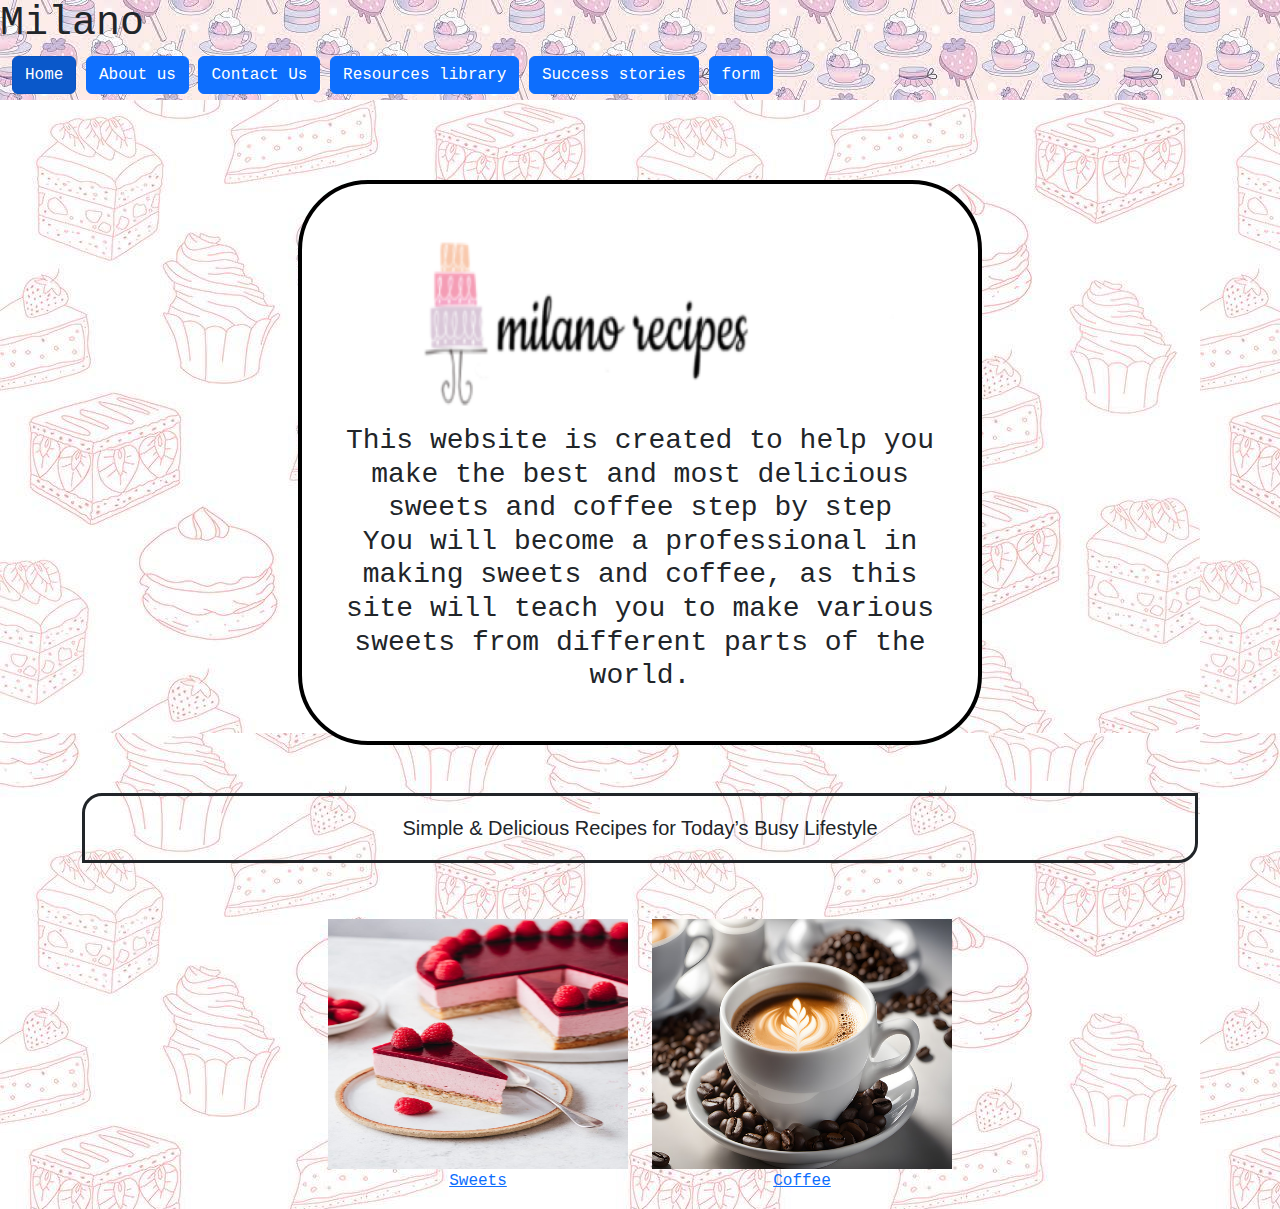
<file: index.html>
<!DOCTYPE html>
<html lang="en">
<head>
    <link href="https://cdn.jsdelivr.net/npm/bootstrap@5.3.3/dist/css/bootstrap.min.css" rel="stylesheet" integrity="sha384-QWTKZyjpPEjISv5WaRU9OFeRpok6YctnYmDr5pNlyT2bRjXh0JMhjY6hW+ALEwIH" crossorigin="anonymous">

    <link rel="stylesheet" href="pr.css">
 <style>
body{

    background-image: url(pictures/background.jfif); 


}

h2{
    font-family: 'Gill Sans', 'Gill Sans MT', Calibri, 'Trebuchet MS', sans-serif;
    border: solid;
    border-radius: 20px;
   border-top-right-radius: 0px;
   border-bottom-left-radius: 0px;
   text-align: center;
   font-size: 20px;
   padding: 20px 20px;
}
.startpic{
    text-align: center;
margin-top: 180px;
    border:4px black solid ;
    padding:40px 20px;
    width: 60% ;
    
    background-color: rgb(255, 255, 255);
    border-radius: 70px;
}

    </style>
 <title> Milano </title>
</head>
<link rel="icon" href="pictures/mk.png" type="image/png">

<body>
<script src="https://cdn.jsdelivr.net/npm/bootstrap@5.3.3/dist/js/bootstrap.bundle.min.js" integrity="sha384-YvpcrYf0tY3lHB60NNkmXc5s9fDVZLESaAA55NDzOxhy9GkcIdslK1eN7N6jIeHz" crossorigin="anonymous"></script>
<div class="bgImg" style=" position: fixed;">
<h1>Milano</h1>

<div class="btn-group container-lg">
    <div class="row">
        <div class="col-lg-18 col-md-16 col-sm-14">
    <a href="index.html" class="btn btn-primary active" aria-current="page"  >Home</a>
    <a href="aboutus.html" class="btn btn-primary">About us</a>
    <a href="Contractus.html" class="btn btn-primary"> Contact Us </a>
    <a href="Resourceslibrary.html" class="btn btn-primary">Resources library </a>
    <a href="Successstories.html" class="btn btn-primary">Success stories </a>
    <a href="FormValidation.html" class="btn btn-primary">form </a>


    </div>
    </div>

</div>
    </div>
  <div class="container-lg">
    <div class="row mb-5 justify-content-center align-items-center">
<div class="startpic">

<img src="pictures/mk.png" alt="logo" style="width:80%; height: 200px; ">
<h3 >This website is created to help you make the best and most delicious sweets and coffee step by step<br> You will become a professional in making sweets and coffee, as this site will teach you to make various sweets from different parts of the world. </h3>


</div>
    </div>
    
        <div class="row justify-content-center align-items-center">
<div>
    <h2 style="text-align: center;" >Simple & Delicious Recipes for Today’s Busy Lifestyle</h2>
    </div>
</div>
<div class="row mt-5 justify-content-center align-items-center">
    <div class="col-auto text-center">
        <a href="contentS.html">
            <img src="pictures/sweet.jfif" alt="sweet"  width="300" height="250">
            <p>Sweets</p>
        </a>
    </div>
    <div class="col-auto text-center">
        <a href="contentC.html">
            <img src="pictures/cofee.jpg!w10240" alt="coffee"  width="300" height="250">
            <p>Coffee</p>
        </a>
    </div>
</div></div>




</body>
</html>
</file>
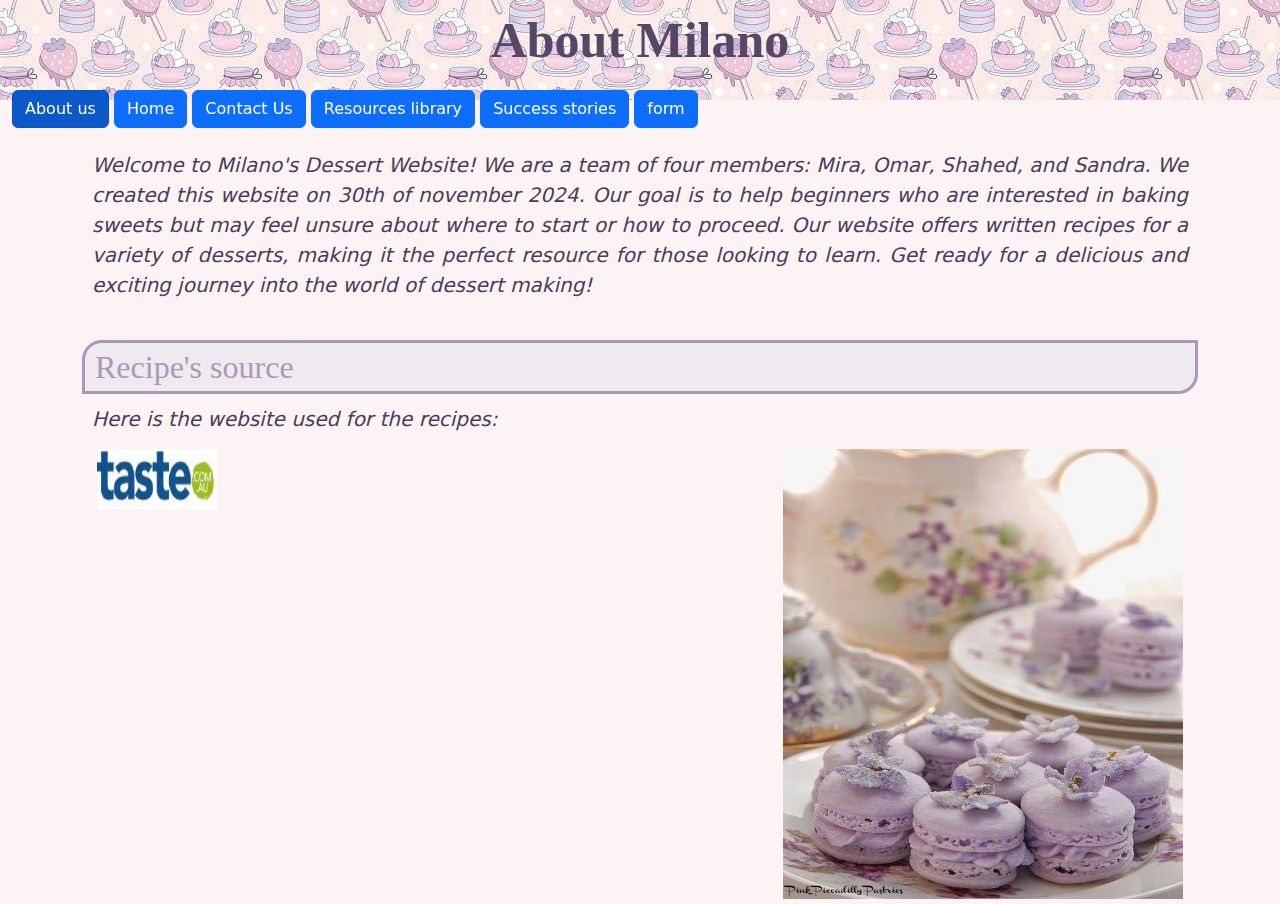
<file: aboutus.html>
<!DOCTYPE html>

<html>

<head>
<link rel="stylesheet" href="pr.css">
    <title> About Us </title>

    <link href="https://cdn.jsdelivr.net/npm/bootstrap@5.3.3/dist/css/bootstrap.min.css" rel="stylesheet" integrity="sha384-QWTKZyjpPEjISv5WaRU9OFeRpok6YctnYmDr5pNlyT2bRjXh0JMhjY6hW+ALEwIH" 
crossorigin="anonymous">


    <style>
        body{
        background-color: rgb(252, 243, 245);

        }
        h1
        {
            text-align: center;
            color: rgb(86, 71, 103);
            font-weight: bold;
            font-family:cursive ;
            font-size: 50px;

            margin-top: 10px;
            margin-bottom: 20px;

            padding: auto;
            
     
        }

        h2 
        {
            text-align: left;
            font-family: cursive;
            color: rgb(172, 152, 182) ;
            background-color: rgb(238, 234, 240);
            padding: 5px 10px;
            margin-top: 30px;
            margin-bottom: 10px;
            border: solid;
            border-radius: 20px;
            border-top-right-radius: 0px;
            border-bottom-left-radius: 0px;


        }


        p
        {
          text-align: justify;
          font-size: 20px;
          font-style: italic;
          color: rgb(76, 60, 88);
          margin: 10px 10px;
        }

        img
        {
            margin: 5px 15px;
        }
        

        a:hover
        {
            cursor: pointer;
        }


        


    </style>
<link rel="icon" href="pictures/mk.png" type="image/png">

</head>



<body style="background-color: rgb(252, 243, 245);">
<div class="bgImg" style=" position: fixed;">
    <h1 > About Milano </h1>

    <div class="btn-group container-lg">
        <div class="row">
            <div class="col-lg-18 col-md-16 col-sm-14">
        <a href="aboutus.html" class="btn btn-primary active" aria-current="page"  >About us</a>
        <a href="index.html" class="btn btn-primary">Home</a>
        <a href="Contractus.html" class="btn btn-primary"> Contact Us </a>
        <a href="Resourceslibrary.html" class="btn btn-primary">Resources library </a>
        <a href="Successstories.html" class="btn btn-primary">Success stories </a>
        <a href="FormValidation.html" class="btn btn-primary">form </a>



        </div>
        </div>

    </div>

    </div>

<div class="container-lg">
    <div class="row">
        <div class="col-lg-18 col-md-16 col-sm-14">
    <p style="margin-top: 150px;">  Welcome to Milano's Dessert Website!
         We are a team of four members: Mira, Omar, Shahed, and Sandra.
         We created this website on 30th of november 2024.
         Our goal is to help beginners who are interested in baking sweets
         but may feel unsure about where to start or how to proceed. 
         Our website offers written recipes for a variety of desserts,
         making it the perfect resource for those looking to learn. 
         Get ready for a delicious and exciting 
         journey into the world of dessert making!

    </p>

        </div>
    <div class="col-lg-18 col-md-16 col-sm-14">
    <h2> Recipe's source </h2>

    <p> Here is the website used for the recipes: </p>


     <a href=" https://www.taste.com.au" > <img src = "pictures/taste.jfif" style="text-align: left ; height:60px; width:120px; ">  </a> 
       
        <div style="float:inline-end ;"> 
        <img src="pictures/back.jfif" width= "400px" height="450px" />
    
        </div>
    </div>

    </div>

</div>
  

<script src="https://cdn.jsdelivr.net/npm/bootstrap@5.3.3/dist/js/bootstrap.bundle.min.js" integrity="sha384-YvpcrYf0tY3lHB60NNkmXc5s9fDVZLESaAA55NDzOxhy9GkcIdslK1eN7N6jIeHz" 
crossorigin="anonymous"></script>


</body>


</html>
</file>
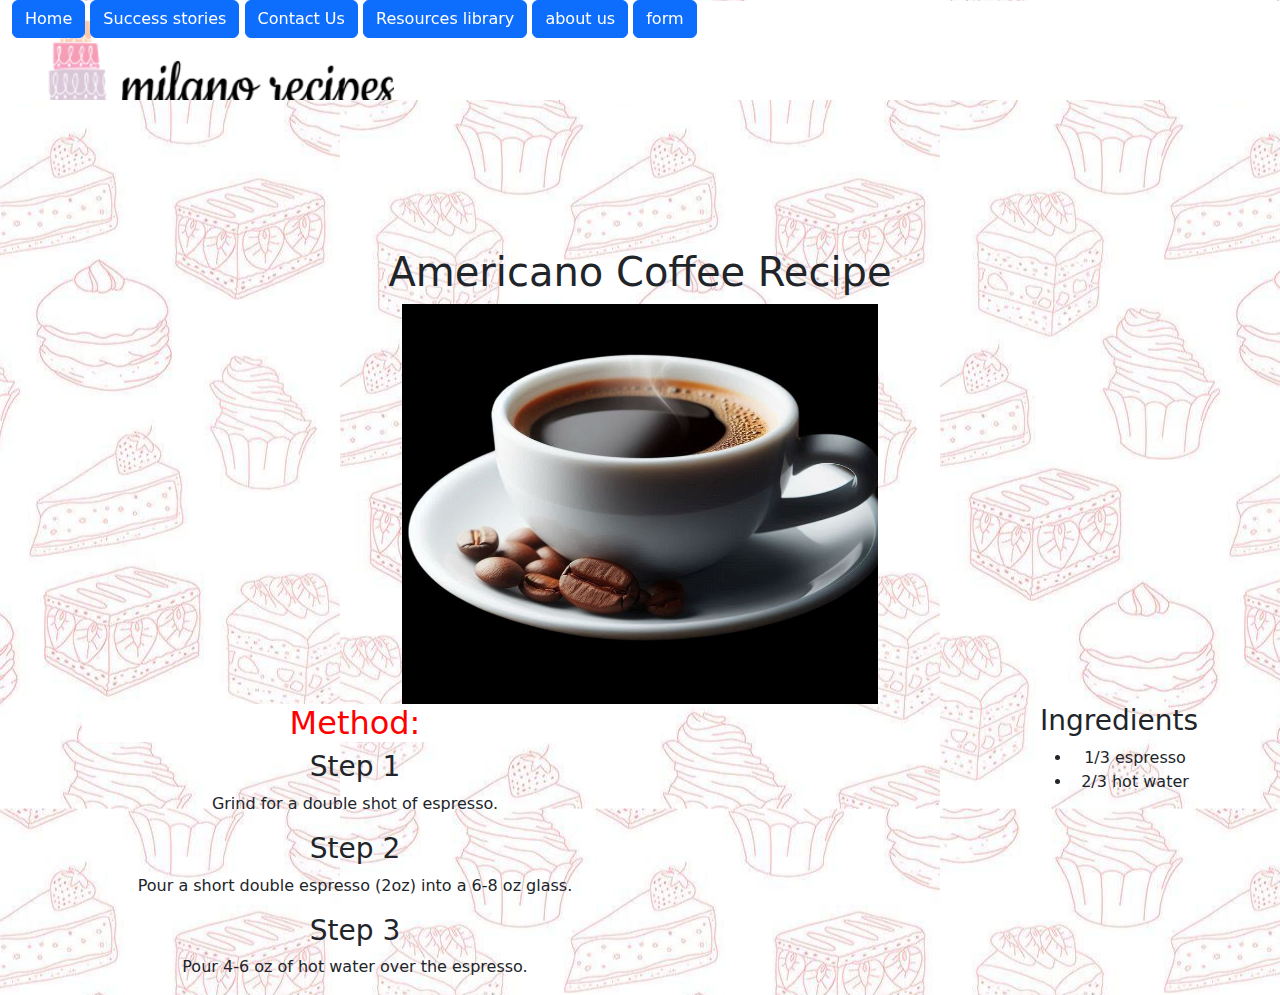
<file: americano.html>
<!DOCTYPE html>
<html lang="en">
<head>
    <link rel="stylesheet" href="pr.css">
    <link href="https://cdn.jsdelivr.net/npm/bootstrap@5.3.3/dist/css/bootstrap.min.css" rel="stylesheet" integrity="sha384-QWTKZyjpPEjISv5WaRU9OFeRpok6YctnYmDr5pNlyT2bRjXh0JMhjY6hW+ALEwIH" 
crossorigin="anonymous">
 <style>
body{

    background-image: url(pictures/background.jfif); 
    background-repeat:repeat ;
    
    background-position:center 2cm ;


}

    </style>
<link rel="icon" href="pictures/mk.png" type="image/png">
<title> Milano </title>
</head>
<body>
    
    <div class="img" >

        <div class="btn-group container-lg">
            <div class="row">
                <div class="col-lg-18 col-md-16 col-sm-14">
            <a href="index.html" class="btn btn-primary" >Home</a>
            <a href="Successstories.html" class="btn btn-primary">Success stories</a>
            <a href="Contractus.html" class="btn btn-primary"> Contact Us </a>
            <a href="Resourceslibrary.html" class="btn btn-primary">Resources library </a>
            <a href="aboutus.html" class="btn btn-primary">about us </a>
            <a href="FormValidation.html" class="btn btn-primary">form </a>

    
            </div>
            </div>
    
        </div>
</div>

    <div class="container-lg"> 
        <div class="row mt-5  justify-content-center align-items-center" > 
<div  style="text-align: center; margin-top: 200px;" >
<h1 >Americano Coffee Recipe</h1>

</div>
</div>
<div class="row justify-content-center align-items-center">
<img src="pictures/Americano.jpg" style="width:500px; height: 400px; ">
</div>


    <div class="row justify-content-between">  
    <div class="col-lg-6 col-sm-12 text-center">
        <h2 style="
        color: red; 
        background-color: white;
        border-style: hidden;
        text-align: center;
        width: 100%; ">Method:</h2>
    <h3 >Step 1</h3>
    <p>Grind for a double shot of espresso.
    </p>
        
    <h3 >Step 2</h3>
    <p>Pour a short double espresso (2oz) into a 6-8 oz glass.
    </p>        

<h3>Step 3</h3>
<p>Pour 4-6 oz of hot water over the espresso.
</p>


</div>
<div class="col-auto text-center">
    <h3 style="text-align: center;">Ingredients</h3>
    <ul>
    <li> 1/3 espresso
    </li>
     <li> 2/3 hot water
    </li>
      
    </ul>    
</div>
</div>
</div>


<script src="https://cdn.jsdelivr.net/npm/bootstrap@5.3.3/dist/js/bootstrap.bundle.min.js" integrity="sha384-YvpcrYf0tY3lHB60NNkmXc5s9fDVZLESaAA55NDzOxhy9GkcIdslK1eN7N6jIeHz" 
crossorigin="anonymous"></script>

</body>
</html>
</file>
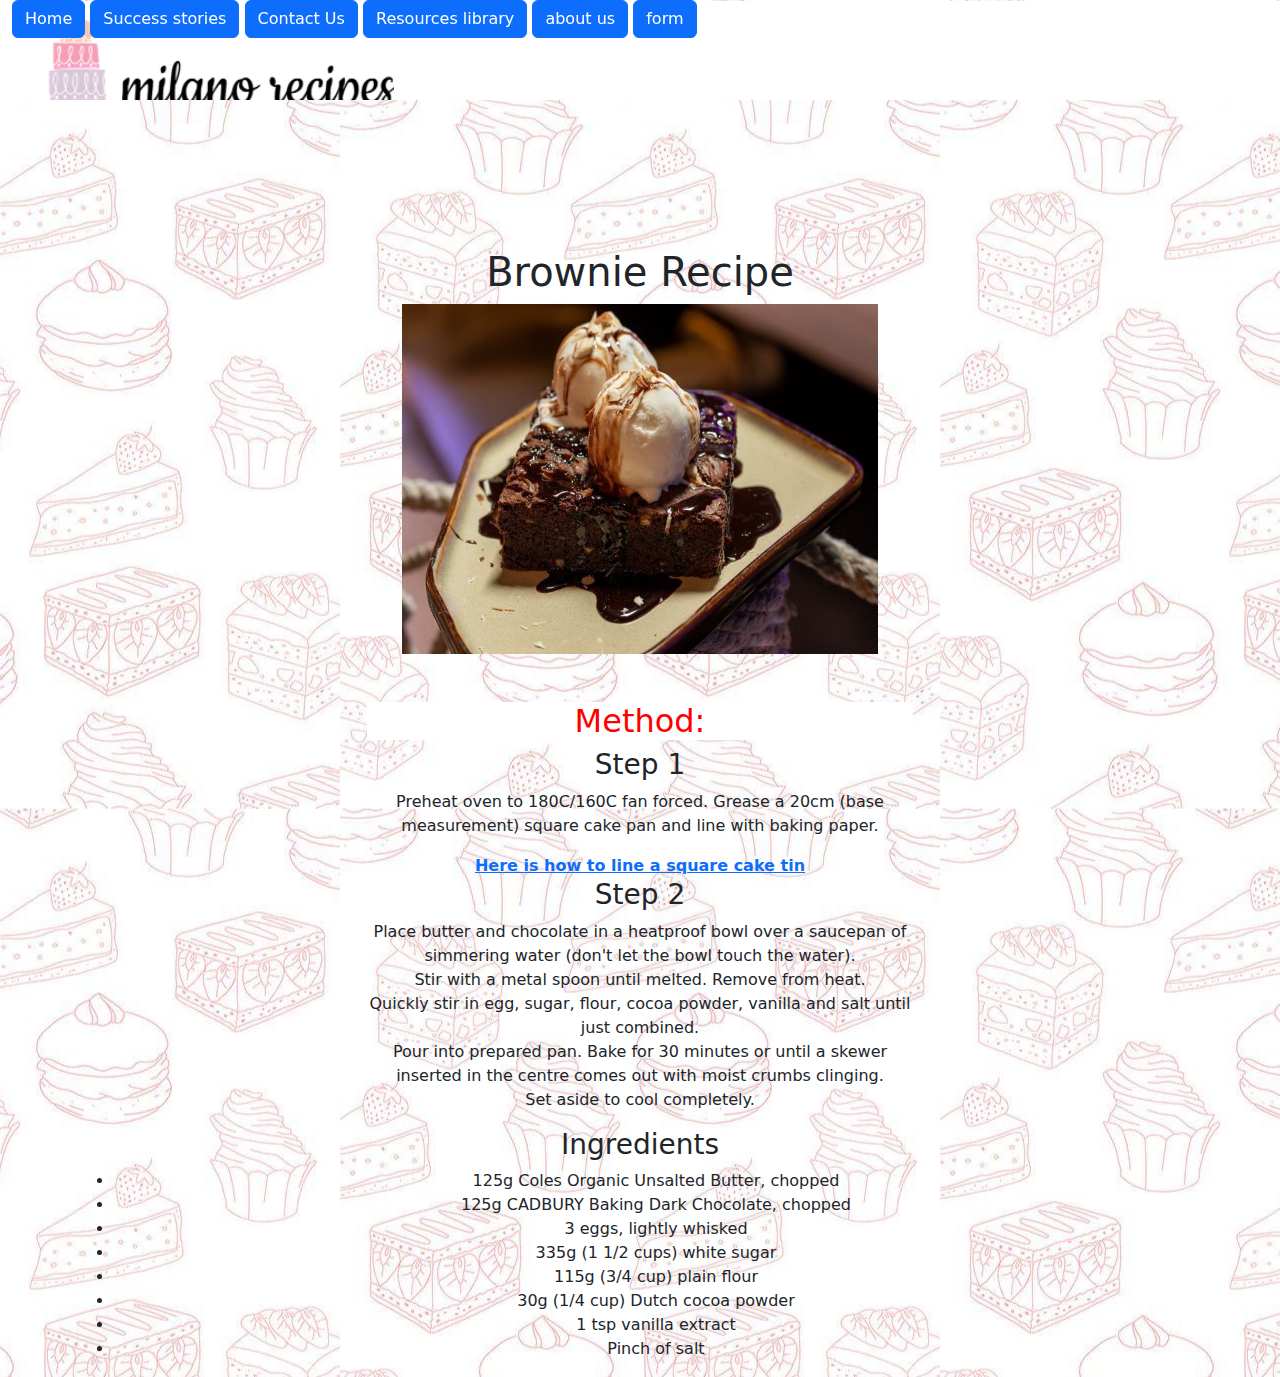
<file: brownies.html>
<!DOCTYPE html>
<html lang="en">
<head>
    <link rel="stylesheet" href="pr.css">

    <link href="https://cdn.jsdelivr.net/npm/bootstrap@5.3.3/dist/css/bootstrap.min.css" rel="stylesheet" integrity="sha384-QWTKZyjpPEjISv5WaRU9OFeRpok6YctnYmDr5pNlyT2bRjXh0JMhjY6hW+ALEwIH" 
crossorigin="anonymous">

 <style>
body{

    background-image: url(pictures/background.jfif); 
    background-repeat:repeat ;
    
    background-position:center 2cm ;


}

    </style>
<link rel="icon" href="pictures/mk.png" type="image/png">
<title> Milano </title>
</head>
<body>

    <div class="img" >
        <div class="btn-group container-lg">
            <div class="row">
                <div class="col-lg-18 col-md-16 col-sm-14">
            <a href="index.html" class="btn btn-primary" >Home</a>
            <a href="Successstories.html" class="btn btn-primary">Success stories</a>
            <a href="Contractus.html" class="btn btn-primary"> Contact Us </a>
            <a href="Resourceslibrary.html" class="btn btn-primary">Resources library </a>
            <a href="aboutus.html" class="btn btn-primary">about us </a>
            <a href="FormValidation.html" class="btn btn-primary">form </a>

    
            </div>
            </div>
    </div>
</div>

<div class="container-lg">

    <div class="row mt-5 justify-content-center align-items-center">
<div style=" text-align: center; margin-top:200px;">
<h1 >Brownie Recipe</h1>
</div>
</div>
<div class="row justify-content-center align-items-center">
<img src="pictures/brownies.jfif" alt="logo" style="width:500px; height: 350px; ">
</div>

    <div class="row mt-5 justify-content-center align-items-start">
    <div class="col-lg-6 col-sm-12 text-center">
        <h2 style=" 
        color: red; 
        background-color: white;
        border-style: hidden;
        text-align: center;
        width: 100%; ">Method:</h2>
        <h3 >Step 1</h3>
        <p> Preheat oven to 180C/160C fan forced. Grease a 20cm (base measurement) square cake pan and line with baking paper.</p>
        <a href="https://youtu.be/WwyCpv8Wh6E?si=C-Znd3NEopag7gC2" style="font-weight: bolder;">Here is how to line a square cake tin</a>
        <h3 >Step 2</h3>
        <p>
            Place butter and chocolate in a heatproof bowl over a saucepan of simmering water (don't let the bowl touch the water).<br>Stir with a metal spoon until melted. Remove from heat.<br> Quickly stir in egg, sugar, flour, cocoa powder, vanilla and salt until just combined.<br> Pour into prepared pan. Bake for 30 minutes or until a skewer inserted in the centre comes out with moist crumbs clinging.<br> Set aside to cool completely.</p>
        </div>
        
    <div class="icol-auto text-center">
    <h3 style="text-align: center;">Ingredients</h3>
    <ul>
    <li>125g Coles Organic Unsalted Butter, chopped </li>
     <li>  125g CADBURY Baking Dark Chocolate, chopped</li>
      <li> 3 eggs, lightly whisked</li> 
      <li> 335g (1 1/2 cups) white sugar</li> 
  <li> 115g (3/4 cup) plain flour</li> 
    <li>30g (1/4 cup) Dutch cocoa powder</li>
        <li>1 tsp vanilla extract</li>
        <li>Pinch of salt</li>
    </ul>
</div>

</div>
</div>


<script src="https://cdn.jsdelivr.net/npm/bootstrap@5.3.3/dist/js/bootstrap.bundle.min.js" integrity="sha384-YvpcrYf0tY3lHB60NNkmXc5s9fDVZLESaAA55NDzOxhy9GkcIdslK1eN7N6jIeHz" 
crossorigin="anonymous"></script>

</body>
</html>
</file>
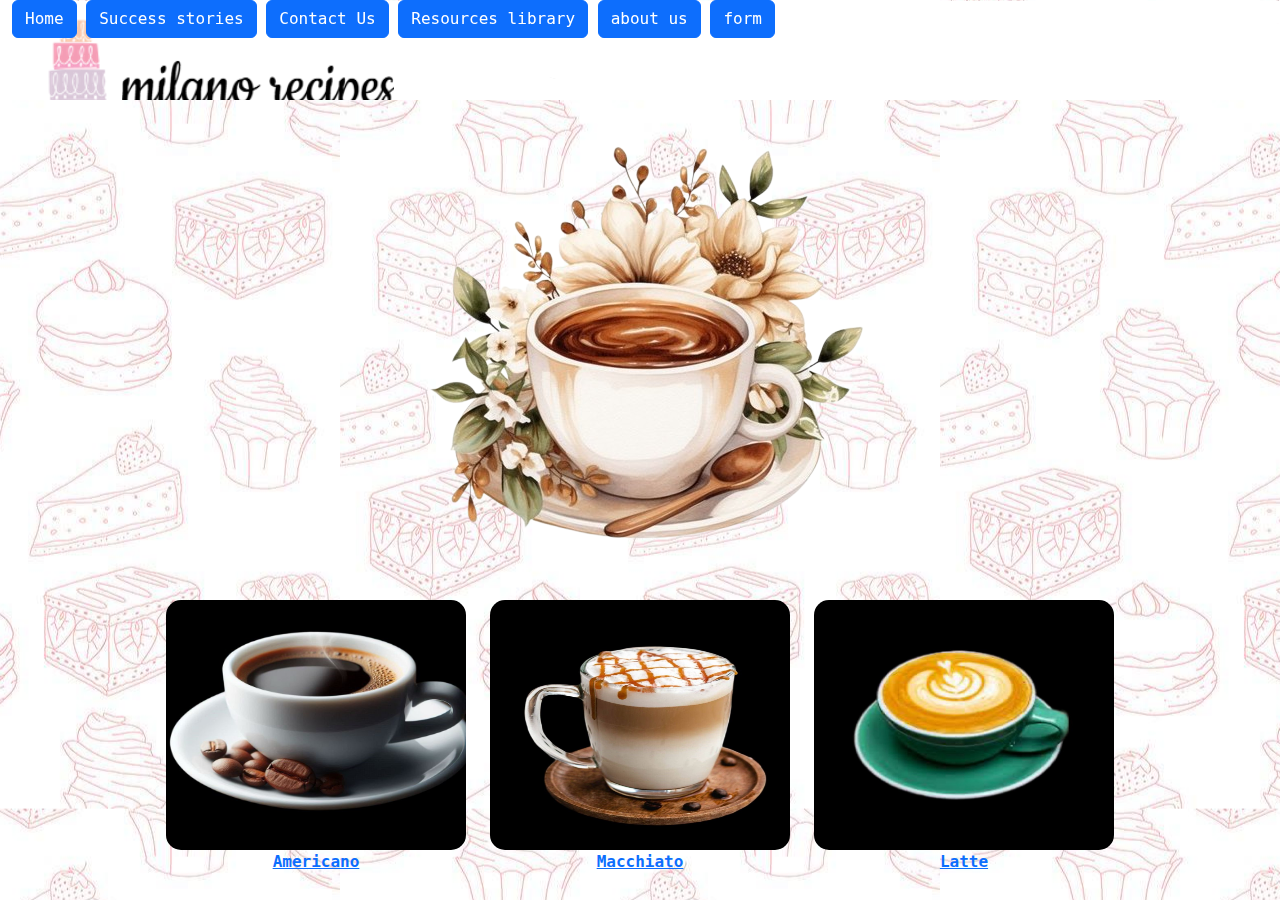
<file: contentC.html>
<!DOCTYPE html>
<html lang="en">
<head>
    <link href="https://cdn.jsdelivr.net/npm/bootstrap@5.3.3/dist/css/bootstrap.min.css" rel="stylesheet" integrity="sha384-QWTKZyjpPEjISv5WaRU9OFeRpok6YctnYmDr5pNlyT2bRjXh0JMhjY6hW+ALEwIH" crossorigin="anonymous">
    <link rel="stylesheet" href="pr.css">
 <style>
body{

    background-image: url(pictures/background.jfif); 
    background-repeat:repeat ;
    
    background-position:center 2cm ;


}

.row p {
            text-align: center;
            font-weight: bold;
        }
        .row img {
            border-radius: 15px;
        }

    </style>
<link rel="icon" href="pictures/mk.png" type="image/png">
<title> Milano </title>
</head>
<body>
<script src="https://cdn.jsdelivr.net/npm/bootstrap@5.3.3/dist/js/bootstrap.bundle.min.js" integrity="sha384-YvpcrYf0tY3lHB60NNkmXc5s9fDVZLESaAA55NDzOxhy9GkcIdslK1eN7N6jIeHz" crossorigin="anonymous"></script>
    <div class="img" >
        <div class="btn-group container-lg">
            <div class="row">
                <div class="col-lg-18 col-md-16 col-sm-14">
            <a href="index.html" class="btn btn-primary" >Home</a>
            <a href="Successstories.html" class="btn btn-primary">Success stories</a>
            <a href="Contractus.html" class="btn btn-primary"> Contact Us </a>
            <a href="Resourceslibrary.html" class="btn btn-primary">Resources library </a>
            <a href="aboutus.html" class="btn btn-primary">about us </a>
            <a href="FormValidation.html" class="btn btn-primary">form </a>

    
            </div>
            </div>
    </div>
</div>

    <div class="container-lg">

    <div class="row justify-content-center align-items-center">
        <div class="col-auto"> 
        <img src="pictures/coffeepic.png" style="margin-top: 100px;">
        </div>
        </div>


    <div class="row justify-content-center align-items-center">
      <div class="col-auto"> 
        <a href="americano.html" >
        <img src="pictures/Americano.jpg" width="300px" height="250px">
        <p>Americano</p>
        </a>
 </div>
        <div class="col-auto">
        <a href="Macchiato.html">
        <img src="pictures/Macchiato.jpg" width="300px" height="250px">
        <p>Macchiato</p>
        </a>
  </div>
    <div class="col-auto">
        <a href="latte.html" >
        <img src="pictures/latte.jpg" width="300px" height="250px">
        <p >Latte</p>
        </a>
  </div>
    </div>

   

    </div>




</body>
</html>
</file>
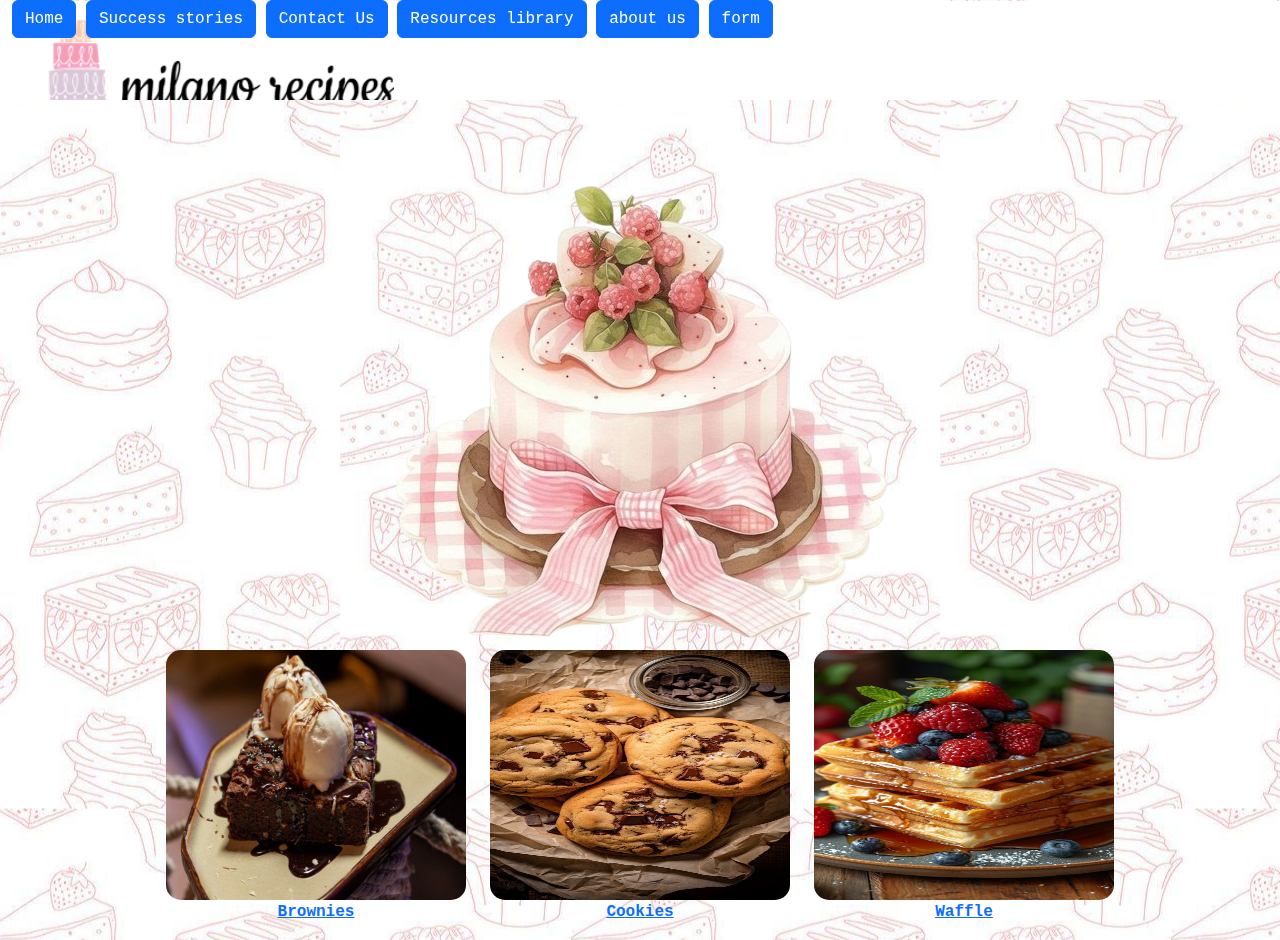
<file: contentS.html>
<!DOCTYPE html>
<html lang="en">
<head>
    <link href="https://cdn.jsdelivr.net/npm/bootstrap@5.3.3/dist/css/bootstrap.min.css" rel="stylesheet" integrity="sha384-QWTKZyjpPEjISv5WaRU9OFeRpok6YctnYmDr5pNlyT2bRjXh0JMhjY6hW+ALEwIH" crossorigin="anonymous">
    <link rel="stylesheet" href="pr.css">
 <style>
body{

    background-image: url(pictures/background.jfif); 
    background-repeat:repeat ;
    
    background-position:center 2cm ;


}



.bord{
    border: hidden;
    border-radius: 50px;
}

.row p {
            text-align: center;
            font-weight: bold;
        }
        .row img {
            border-radius: 15px;
        }

    </style>
<link rel="icon" href="pictures/mk.png" type="image/png">
<title> Milano </title>
</head>
<body>
    <script src="https://cdn.jsdelivr.net/npm/bootstrap@5.3.3/dist/js/bootstrap.bundle.min.js" integrity="sha384-YvpcrYf0tY3lHB60NNkmXc5s9fDVZLESaAA55NDzOxhy9GkcIdslK1eN7N6jIeHz" crossorigin="anonymous"></script>

    <div class="img" >
        <div class="btn-group container-lg">
            <div class="row">
                <div class="col-lg-18 col-md-16 col-sm-14">
            <a href="index.html" class="btn btn-primary" >Home</a>
            <a href="Successstories.html" class="btn btn-primary">Success stories</a>
            <a href="Contractus.html" class="btn btn-primary"> Contact Us </a>
            <a href="Resourceslibrary.html" class="btn btn-primary">Resources library </a>
            <a href="aboutus.html" class="btn btn-primary">about us </a>
            <a href="FormValidation.html" class="btn btn-primary">form </a>

    
            </div>
            </div>
    </div>
</div>
    <div class="container-lg">
        <!-- Logo Section -->
        <div class="row justify-content-center align-items-center">
            <div class="col-auto text-center">
                <img src="pictures/kiki.png" style="margin-top: 150px;" alt="Logo">
            </div>
        </div>

        <!-- Sweets Section -->
        <div class="row justify-content-center align-items-center">
            <!-- Brownies -->
            <div class="col-auto text-center">
                <a href="brownies.html">
                    <img src="pictures/brownies.jfif" alt="Brownies" width="300px" height="250px">
                    <p>Brownies</p>
                </a>
            </div>
            <!-- Cookies -->
            <div class="col-auto text-center">
                <a href="Cookies.html">
                    <img src="pictures/cookies.jpeg" alt="Cookies" width="300px" height="250px">
                    <p>Cookies</p>
                </a>
            </div>
            <!-- Waffle -->
            <div class="col-auto text-center">
                <a href="waffle.html">
                    <img src="pictures/waffle.jpeg" alt="Waffle" width="300px" height="250px">
                    <p>Waffle</p>
                </a>
            </div>
        </div>
    </div>






</body>
</html>
</file>
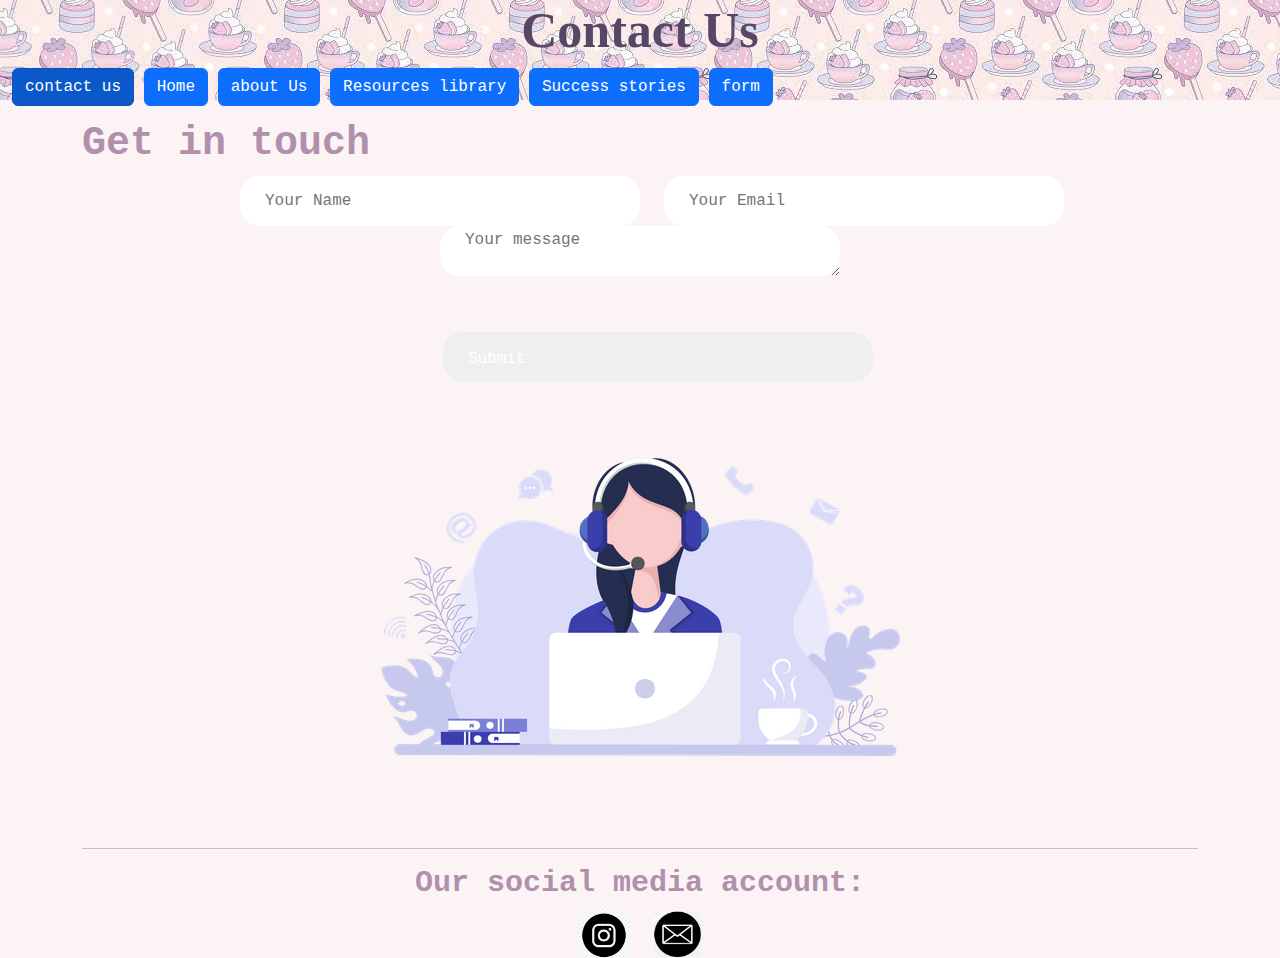
<file: Contractus.html>
<!DOCTYPE html>
<html>

<head>
<link href="https://cdn.jsdelivr.net/npm/bootstrap@5.3.3/dist/css/bootstrap.min.css" rel="stylesheet" integrity="sha384-QWTKZyjpPEjISv5WaRU9OFeRpok6YctnYmDr5pNlyT2bRjXh0JMhjY6hW+ALEwIH" crossorigin="anonymous">

<title> Contact Us </title>

<style>
 body{
        background-color: rgb(252, 243, 245);

        }


h1
{
    text-align: center;
    color: rgb(86, 71, 103);
    font-weight: bold;
    font-family: cursive;
    font-size: 50px;

}

h2
{
    font-weight:bold;
    color: #b190ac;
    font-size: 40px;
}

h4
{
    font-weight:bold;
    color: #b190ac;
    font-size: 30px;
}


</style>

<link rel="stylesheet" href="pr.css">

</style>
<link rel="icon" href="pictures/mk.png" type="image/png">
<title> Milano </title>
</head>
   <div class = " bgImg " style=" position: fixed;">
    <h1 > Contact Us </h1>
    <div class="btn-group container-lg">
    <div class="row">
        <div class="col-lg-18 col-md-16 col-sm-14">
    <a href="Contractus.html" class="btn btn-primary active" aria-current="page"  >contact us</a>
    <a href="index.html" class="btn btn-primary">Home</a>
    <a href="aboutus.html" class="btn btn-primary"> about Us </a>
    <a href="Resourceslibrary.html" class="btn btn-primary">Resources library </a>
    <a href="Successstories.html" class="btn btn-primary">Success stories </a>
    <a href="FormValidation.html" class="btn btn-primary">form </a>



    </div>
    </div>
</div>
</div>
<body>
    <script src="https://cdn.jsdelivr.net/npm/bootstrap@5.3.3/dist/js/bootstrap.bundle.min.js" integrity="sha384-YvpcrYf0tY3lHB60NNkmXc5s9fDVZLESaAA55NDzOxhy9GkcIdslK1eN7N6jIeHz" crossorigin="anonymous"></script>


    
    
<div class="container-lg">
    <div class="row justify-content-center align-items-center">
        <form action="https://api.web3forms.com/submit" method="POST" class = "contact-left">
            <div class="col-auto">
                <h2 > Get in touch </h2>
            </div></div>
            <div class="row justify-content-center align-items-center">
            <div class="col-auto">
            <input type="hidden" name="access_key" value="18df539f-b88b-4cb6-bade-d1838b310cc0">
            </div>
            <div class="col-auto">
            <input type="text" name="name" placeholder="Your Name" class = "contact-inputs" required>
        </div>
        <div class="col-auto">
            <input type="email" name="email" placeholder="Your Email" class = "contact-inputs" required>
            </div>
            <div class="col-auto">
            <textarea name="message" placeholder="Your message" class = " contact-inputs" required></textarea>
            </div>
            <div class="row mt-5 ms-4 justify-content-center align-items-center">
                <div class="col-auto">
            <button type = "submit" > Submit </button>
           </form>      
        </div></div>
</div>
       
        
          
       
    
<div class="row justify-content-center align-items-center">
    <div class="col-auto">
  <img src="pictures/about.png">
    </div></div>
    <hr >

    <div class="row justify-content-center align-items-center"> 
        <div class="col-auto">
        <h4> Our social media account: </h4>
    </div></div>
    <div class="row justify-content-center align-items-center"> 
        <div class="col-auto">
        <a href= "https://www.instagram.com/milanooo.20241?igsh=cmxrdGZlcHVqN2Jo&utm_source=qr" > 
            <img src="pictures/insta.png" width="50px" height = "50px"  > 
        </a></div>
        <div class="col-auto">
        <a href= "mailto:milanodesserts@gmail.com" > 
            <img src="pictures/email.png" width="48px" height = "46px"  > 
        </a></div>
    </div>
    </div></div>


</body>

</html>
</file>
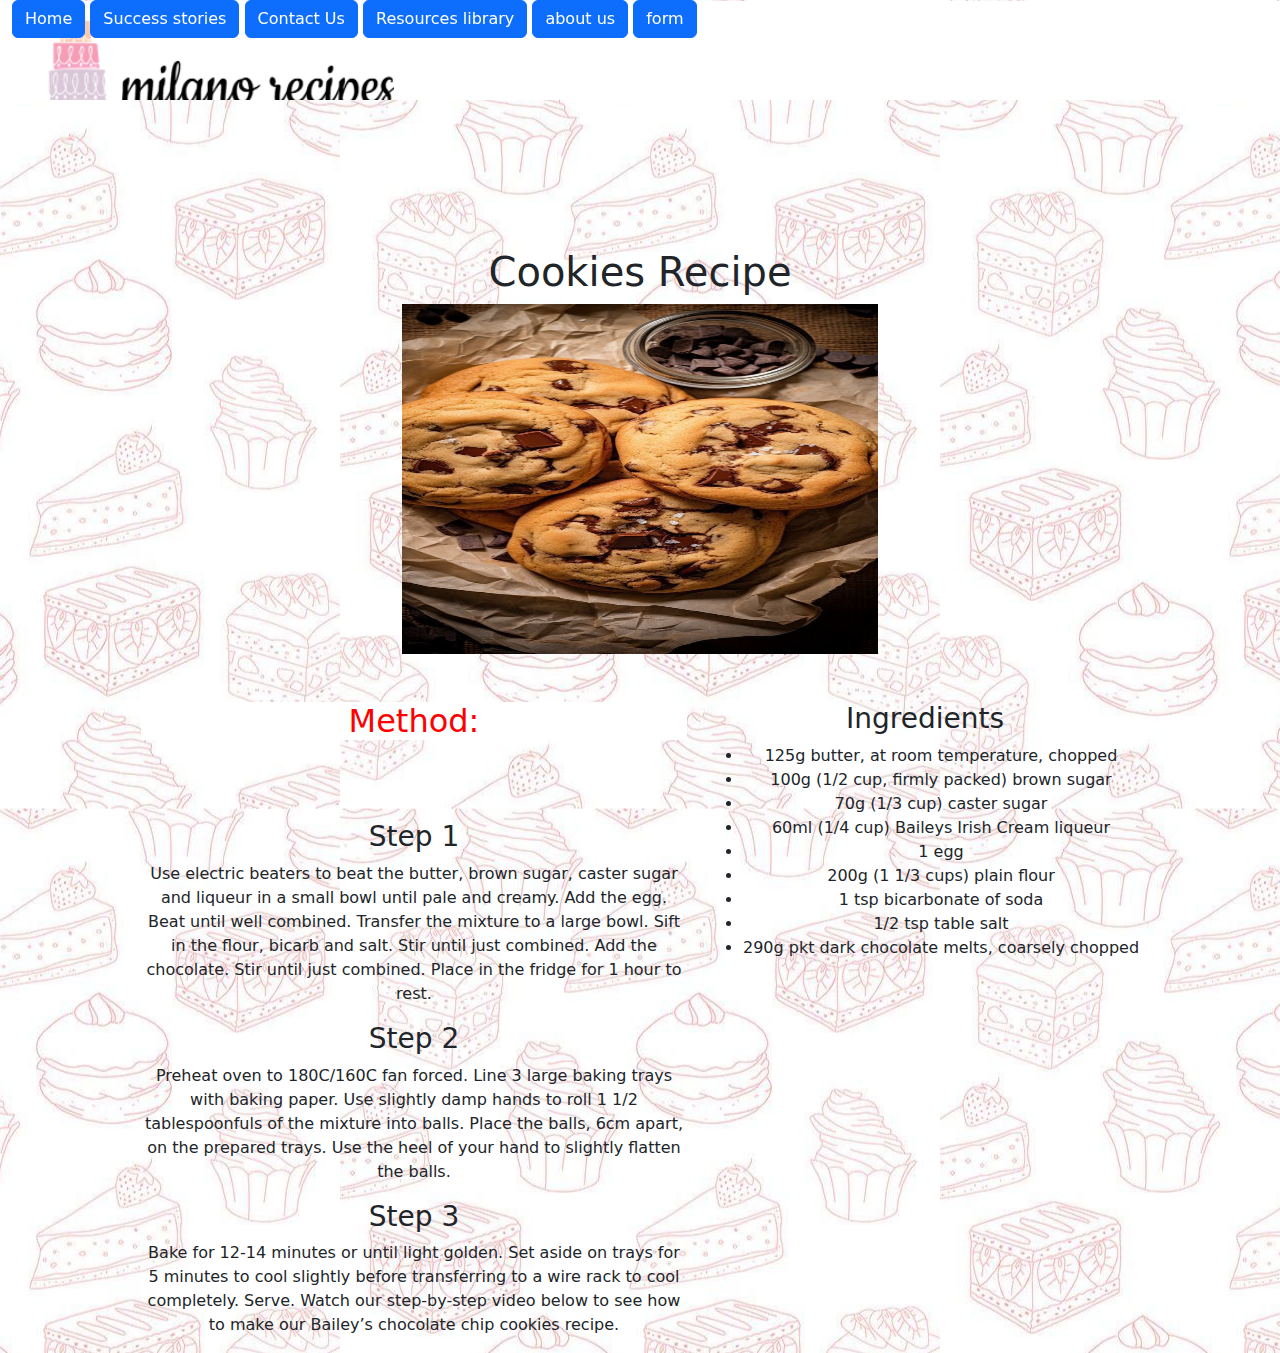
<file: Cookies.html>
<!DOCTYPE html>
<html lang="en">
<head>
    <link rel="stylesheet" href="pr.css">
    
<link href="https://cdn.jsdelivr.net/npm/bootstrap@5.3.3/dist/css/bootstrap.min.css" rel="stylesheet" integrity="sha384-QWTKZyjpPEjISv5WaRU9OFeRpok6YctnYmDr5pNlyT2bRjXh0JMhjY6hW+ALEwIH" 
crossorigin="anonymous">
 <style>
body{

    background-image: url(pictures/background.jfif); 
    background-repeat:repeat ;
    
    background-position:center 2cm ;


}

    </style>
<link rel="icon" href="pictures/mk.png" type="image/png">
<title> Milano </title>
</head>
<body>
    
    <div class="img" >
        <div class="btn-group container-lg">
            <div class="row">
                <div class="col-lg-18 col-md-16 col-sm-14">
            <a href="index.html" class="btn btn-primary" >Home</a>
            <a href="Successstories.html" class="btn btn-primary">Success stories</a>
            <a href="Contractus.html" class="btn btn-primary"> Contact Us </a>
            <a href="Resourceslibrary.html" class="btn btn-primary">Resources library </a>
            <a href="aboutus.html" class="btn btn-primary">about us </a>
            <a href="FormValidation.html" class="btn btn-primary">form </a>

    
            </div>
            </div>
    </div>
</div>

    <div class="con container-lg" >

        <div class="row mt-5 justify-content-center align-items-center">
    <div style="text-align: center; margin-top:200px;">
        <h1 >Cookies Recipe</h1>
    </div>
    </div>
    <div class="row justify-content-center align-items-center">
<img src="pictures/cookies.jpeg" style="width:500px; height: 350px; ">
</div>



<div class="row mt-5 justify-content-center align-items-start">
    <div class="col-lg-6 col-sm-12 text-center">
        <h2 style="margin-bottom: 80px; 
        color: red; 
        background-color: white;
        border-style: hidden;
        text-align: center;
        width: 100%; ">Method:</h2>
    <h3 >Step 1</h3>
    <p>Use electric beaters to beat the butter, brown sugar, caster sugar and liqueur in a small bowl until pale and creamy. Add the egg. Beat until well combined. Transfer the mixture to a large bowl. Sift in the flour, bicarb and salt. Stir until just combined. Add the chocolate. Stir until just combined. Place in the fridge for 1 hour to rest.</p>
        
    <h3 >Step 2</h3>
    <p>Preheat oven to 180C/160C fan forced. Line 3 large baking trays with baking paper. Use slightly damp hands to roll 1 1/2 tablespoonfuls of the mixture into balls. Place the balls, 6cm apart, on the prepared trays. Use the heel of your hand to slightly flatten the balls. </p>        

<h3>Step 3</h3>
<p>Bake for 12-14 minutes or until light golden. Set aside on trays for 5 minutes to cool slightly before transferring to a wire rack to cool completely. Serve. Watch our step-by-step video below to see how to make our Bailey’s chocolate chip cookies recipe.</p>


</div>
<div class="col-auto text-center">
    <h3 style="text-align: center;">Ingredients</h3>
    <ul>
<li> 125g butter, at room temperature, chopped</li>
<li>100g (1/2 cup, firmly packed) brown sugar</li>
 <li>70g (1/3 cup) caster sugar</li>
<li>60ml (1/4 cup) Baileys Irish Cream liqueur</li>
<li>1 egg</li>
<li>200g (1 1/3 cups) plain flour</li> 
<li>1 tsp bicarbonate of soda</li> 
<li>1/2 tsp table salt</li>
<li>290g pkt dark chocolate melts, coarsely chopped</li> 
    </ul>    
</div>

</div>
</div>

<script src="https://cdn.jsdelivr.net/npm/bootstrap@5.3.3/dist/js/bootstrap.bundle.min.js" integrity="sha384-YvpcrYf0tY3lHB60NNkmXc5s9fDVZLESaAA55NDzOxhy9GkcIdslK1eN7N6jIeHz" 
crossorigin="anonymous"></script>
</body>
</html>
</file>
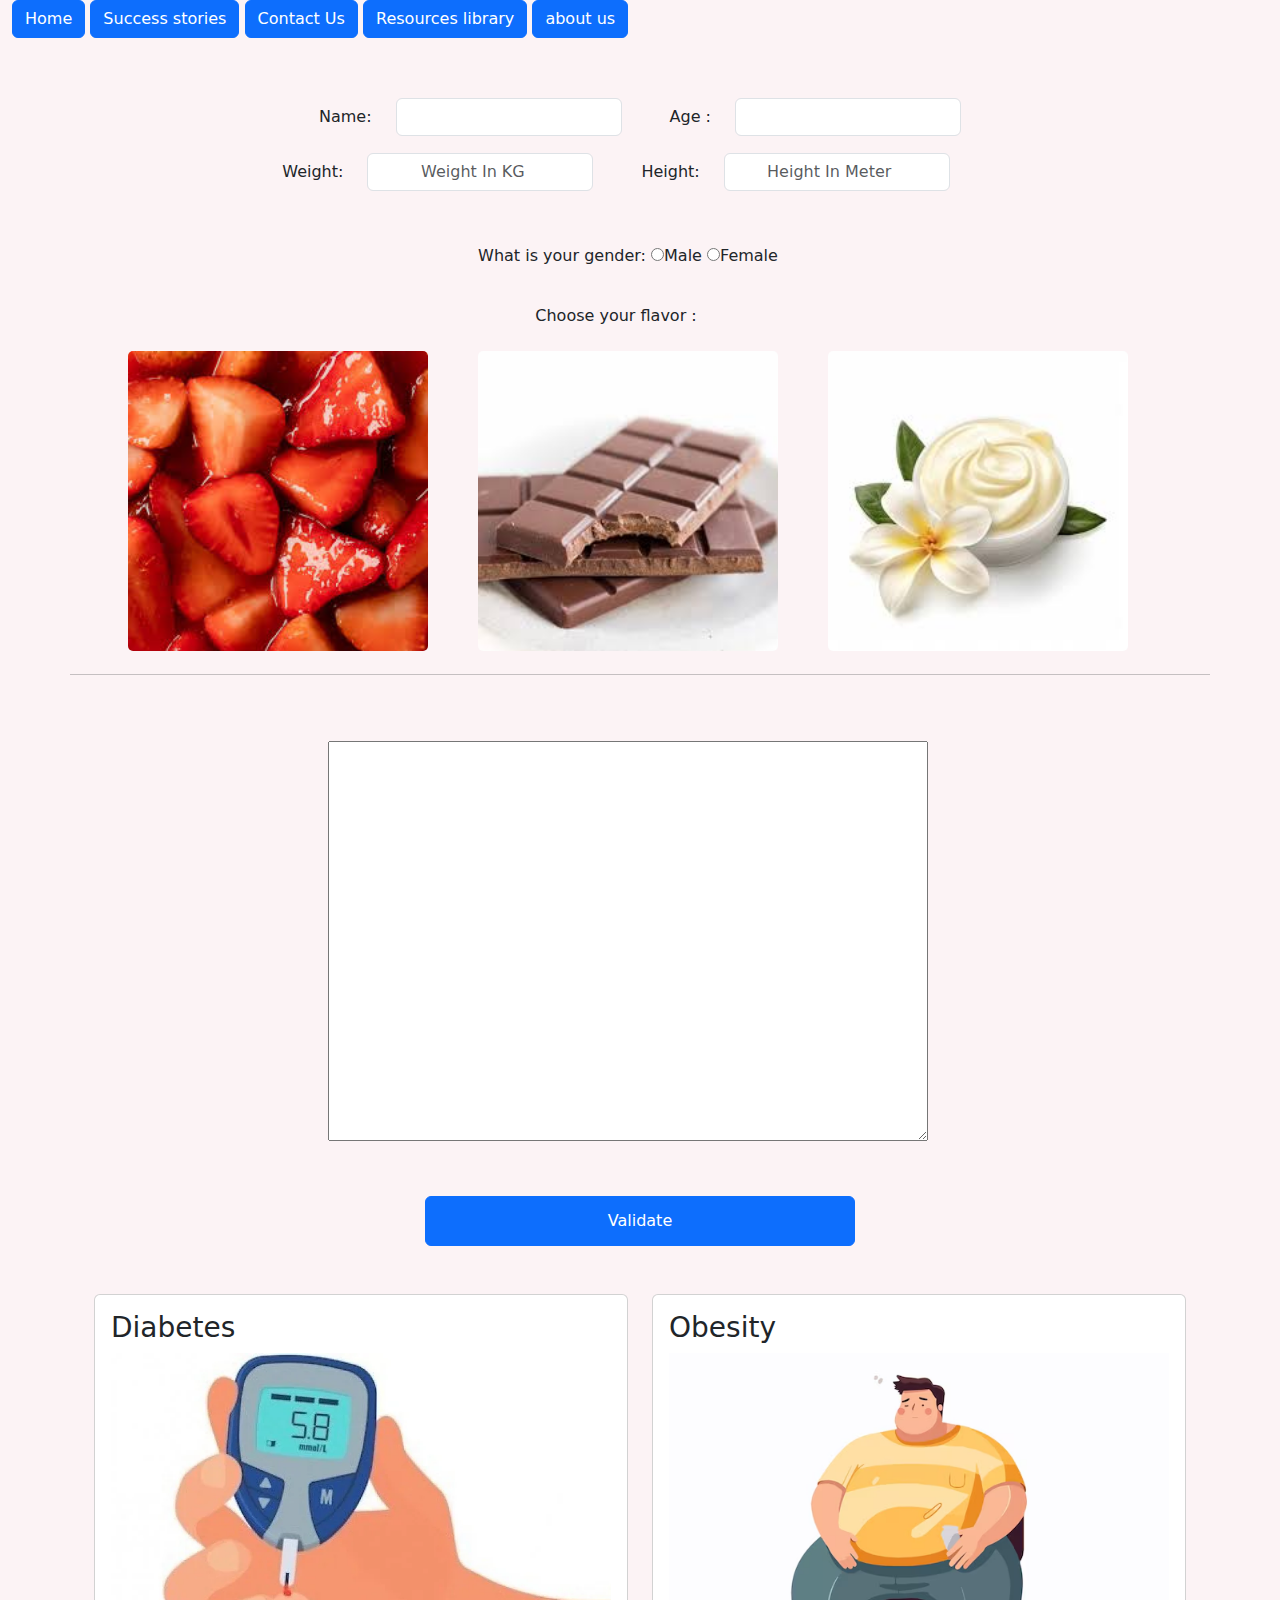
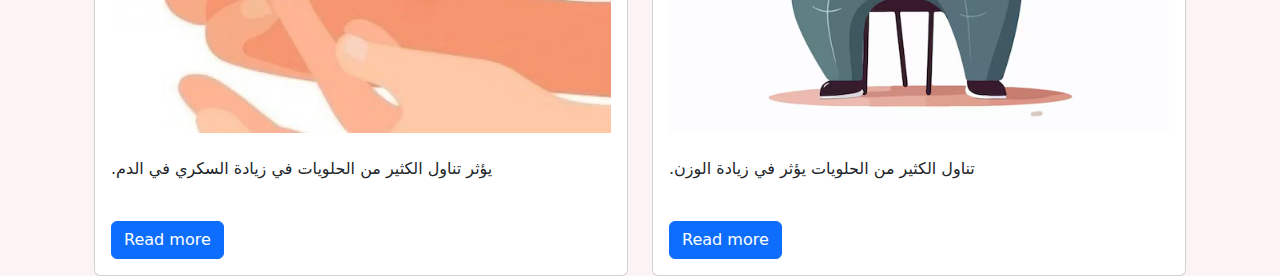
<file: FormValidation.html>
<!DOCTYPE html>
<html lang="en">
<head>
    <link rel="stylesheet" href="pr.css">
    
    <meta charset="UTF-8">
    <meta name="viewport" content="width=device-width, initial-scale=1.0">
    <title>Document</title>
    <style>
        .card img {
            width: 100%; 
            height: 380px; 
            object-fit: cover; 
        }
        
    </style>
    <link href="https://cdn.jsdelivr.net/npm/bootstrap@5.3.3/dist/css/bootstrap.min.css" rel="stylesheet" integrity="sha384-QWTKZyjpPEjISv5WaRU9OFeRpok6YctnYmDr5pNlyT2bRjXh0JMhjY6hW+ALEwIH" crossorigin="anonymous">

    <script>

function currTime(){
    const date=new Date();
const ftime=date.toLocaleString();
document.getElementById('time').innerHTML=ftime;

}
setInterval(currTime,1000);
currTime();

    </script>

</head>
<body style="background-color:  rgb(252, 243, 245);">
<script src="https://cdn.jsdelivr.net/npm/bootstrap@5.3.3/dist/js/bootstrap.bundle.min.js" integrity="sha384-YvpcrYf0tY3lHB60NNkmXc5s9fDVZLESaAA55NDzOxhy9GkcIdslK1eN7N6jIeHz" crossorigin="anonymous"></script>
  

<div class="btn-group container-lg">
    <div class="row">
        <div class="col-lg-18 col-md-16 col-sm-14">
    <a href="index.html" class="btn btn-primary" >Home</a>
    <a href="Successstories.html" class="btn btn-primary">Success stories</a>
    <a href="Contractus.html" class="btn btn-primary"> Contact Us </a>
    <a href="Resourceslibrary.html" class="btn btn-primary">Resources library </a>
    <a href="aboutus.html" class="btn btn-primary">about us </a>


    </div>
    </div>
</div>
    

<div class="container-lg " style="margin-top: 60px;">
    <form onsubmit="ValidateForm()" > 
    <div class="row">

        <div class="col-auto">

            <p id="time" ></p>

        </div>
        <div class="row justify-content-center align-items-center">

            <div class="col-auto">

              <label>Name:</label>

            </div>

            <div class="col-auto">
              <input type="text" id="user" class="form-control" >
            </div>

            <div class="col-auto"> 
                <span id="er1" style="color: red; font-size: 0.8em;"></span>

            </div>

            <div class="col-auto">
                <label >Age :</label>
              </div>
              <div class="col-auto">
                <input type="number" id="age" class="form-control" >
              </div>
              <div class="col-auto"> 
                  <span id="er2" style="color: red; font-size: 0.8em;"></span>
  
              </div></div>
              <br>
              <div class="row justify-content-center align-items-center">
              <div class="col-auto">
                <label >Weight:</label>
              </div>
              <div class="col-auto">
                <input type="number" id="wg" class="form-control" placeholder="Weight In KG" style="text-align: center;">
              </div>
              <div class="col-auto"> 
                  <span id="er3" style="color: red; font-size: 0.8em;"></span>
  
              </div>


              <div class="col-auto">
                <label >Height:</label>
              </div>
              <div class="col-auto">
                <input type="number" id="hg" class="form-control" placeholder="Height In Meter" style="text-align: center;">
              </div>
              <div class="col-auto"> 
                  <span id="er4" style="color: red; font-size: 0.8em;"></span>
  
              </div>
          </div>

        
        <br><br><br>
        <div class="row justify-content-center align-items-center">
            <div class="col-auto">
               <label>What is your gender:</label> 
                <input type="radio" name="gender" id="m" value="male" >Male
                <input type="radio" name="gender" id="f" value="female">Female
                <span id="er5" style="color: red; font-size: 0.8em;"></span>

            </div></div>
            <br><br><br><br>
            <div class="row mb-3 justify-content-center align-items-center">
                <div class="col-auto">
                   <label>Choose your flavor :</label> 
                </div>
                <div class="col-auto">
                    <span id="er6" style="color: red; font-size: 0.8em;"></span>
                 </div>
            </div>
               <br>
                   <div class="row mb-3 justify-content-center align-items-center">
                    <div class="col-auto">
                  <input type="checkbox" class="btn-check" id="btn-check-4" value="Strawberry" name="choice">
                <label class="btn" for="btn-check-4"><img src="pictures/straw.jpg" width="300px" height="300px" style="border-radius: 5px 5px;"></label>
            </div>
                   <div class="col-auto">
                    <input type="checkbox" class="btn-check" id="btn-check-5" value="chocolate" name="choice">
                    <label class="btn" for="btn-check-5"><img src="pictures/choco.jpg" width="300px" height="300px" style="border-radius: 5px 5px;"></label>                </div>
                   <div class="col-auto">
                    <input type="checkbox" class="btn-check" id="btn-check-6" value="Vanilla" name="choice">
                    <label class="btn" for="btn-check-6"><img src="pictures/vanilla.jpg" width="300px" height="300px" style="border-radius: 5px 5px;"></label>
                    
                   </div></div><br>
                <hr>

            <div class="row justify-content-center align-items-center">
                <div class="col-auto">
         <textarea name="text" id="text" style="height: 400px; width: 600px; margin-top: 50px;"></textarea>
        <br>
        

                </div>
            </div>

            </form>

          
        </div>       
        
<br><br>
<div class="row justify-content-center align-items-center">
    <div class="col-auto">
     <button onclick="printt()" class="btn btn-primary">Validate</button>
 

         </div></div>





 <br><br>

 <div class="container-lg">

    <div class="row ">
        
        <div class="col-lg-4 col-lg-6 col-sm-12">

            <div class = "card">

                <div class="card-body"> 

                    <h3 class="card-title">
                        Diabetes
                    </h3>
                    <img src="pictures/sugar.webp"  >
                    <br><br>
                    <p>.يؤثر تناول الكثير من الحلويات في زيادة السكري في الدم</p>
            <br>

                    <a href="https://www.mayoclinic.org/ar/diseases-conditions/hyperglycemia/symptoms-causes/syc-20373631" class="btn btn-primary"> Read more</a>

                </div>
            </div>


        </div>

        <div class="col-lg-4 col-lg-6 col-sm-12">

            <div class = "card">

                <div class="card-body"> 

                    <h3 class="card-title">
                        Obesity
                    </h3>
                    <img src="pictures/fat.avif"  >

                    <br><br>
                    <p>.تناول الكثير من الحلويات يؤثر في زيادة الوزن</p>
            <br>
                    <a href="https://www.mayoclinic.org/ar/diseases-conditions/diabetes/in-depth/insulin-and-weight-gain/art-20047836" class="btn btn-primary"> Read more</a>

                </div>
            </div>

        </div>

    </div>
    
</div>


    <script>
        function ValidateForm() {
            let isValid = true;

            var user = document.getElementById("user");
            let er1 = document.getElementById("er1");

            var age = document.getElementById("age");
            let er2 = document.getElementById("er2");

            let wg = document.getElementById("wg");
            let er3 = document.getElementById("er3");

            let hg = document.getElementById("hg");
            let er4 = document.getElementById("er4");

            let radios=document.getElementsByName('gender');
            let er5=document.getElementById('er5');

            let check=document.getElementsByName('choice');
            let er6=document.getElementById('er6');
           

            if (user.value === "") {
                user.style.border = '2px solid red';
                er1.innerHTML = "Please enter a valid username";
                isValid = false;
            }

            if (age.value <= 0 || age.value === ""||age.value>100) {
                age.style.border = '2px solid red';
                er2.innerHTML = "Please enter a valid age";
                isValid = false;
            }

            
            if (wg.value <= 0 || wg.value === ""||wg.value>200) {
                wg.style.border = '2px solid red';
                er3.innerHTML = "Please enter a valid weight";
                isValid = false;
            }

            
            if (hg.value <= 0 || hg.value === ""||hg.value>2) {
                hg.style.border = '2px solid red';
                er4.innerHTML = "Please enter a valid height";
                isValid = false;
            }

          
           if(whatGender()==null){
           er5.innerHTML = "Please choose one";
                isValid = false; 
           }
     
     let selectedFlavor=getCheckboxValues();
    if(selectedFlavor<=0) {
        er6.innerHTML = "Please choose one atleast";
        isValid = false;
    
    }

    
            
            
          

            return isValid; 
        }

       
      function whatGender(){
        var selectedValue=null;
    var radios=document.getElementsByName('gender');
    for (let i = 0; i < radios.length; i++) {
        if (radios[i].checked) { 
           var selectedValue = radios[i].value; 
            break;
        }
    }
    return selectedValue;
      }

      function getCheckboxValues() {
    let checkboxes = document.getElementsByName('choice'); 
    let selectedFlavor = [];

    
    for (let i = 0; i < checkboxes.length; i++) {
        if (checkboxes[i].checked) {
            selectedFlavor.push(checkboxes[i].value); 
        }
    }

    return selectedFlavor; 
}

function suitableSweets(){
    var message=" ";
    var BMI=wg.value/(hg.value*hg.value);
  

    if (whatGender() == "female") {
       if(BMI<=24.9&&BMI>=18.5){
         message="Your BMI= "+BMI+" It is safe for you to eat Sweet ";
        
      }
       else{
       message="Your BMI = "+BMI+" Be carful in eating Sweets " ;
      
       }
    } 
    else if (whatGender()== "male") {

        if(BMI<=25&&BMI>=20){
            message=BMI+" It is safe for you to eat Sweet ";
           
        }
        else{
            message=BMI+" Be carful in eating Sweets " ;
            
        }

    } 
    else {
      message= "Please select a gender";
    }
return message;
}

function printt() {
    if (ValidateForm()) {
        var textarea = document.getElementById("text");
        let selectedFlavor = getCheckboxValues();

        let output = 
            "Name: " + user.value + "\n" +
            "Age: " + age.value + "\n" +
            "Weight: " + wg.value + " kg\n" +
            "Height: " + hg.value + " m\n" +
            "Gender: " + whatGender() + "\n" +
            "Selected Flavors: " + selectedFlavor.join(", ") + "\n" +
            "BMI Advice: " + suitableSweets();

        textarea.value = output;
    }
}


    </script>

      
    
  </div>
</body>
</html>
</file>
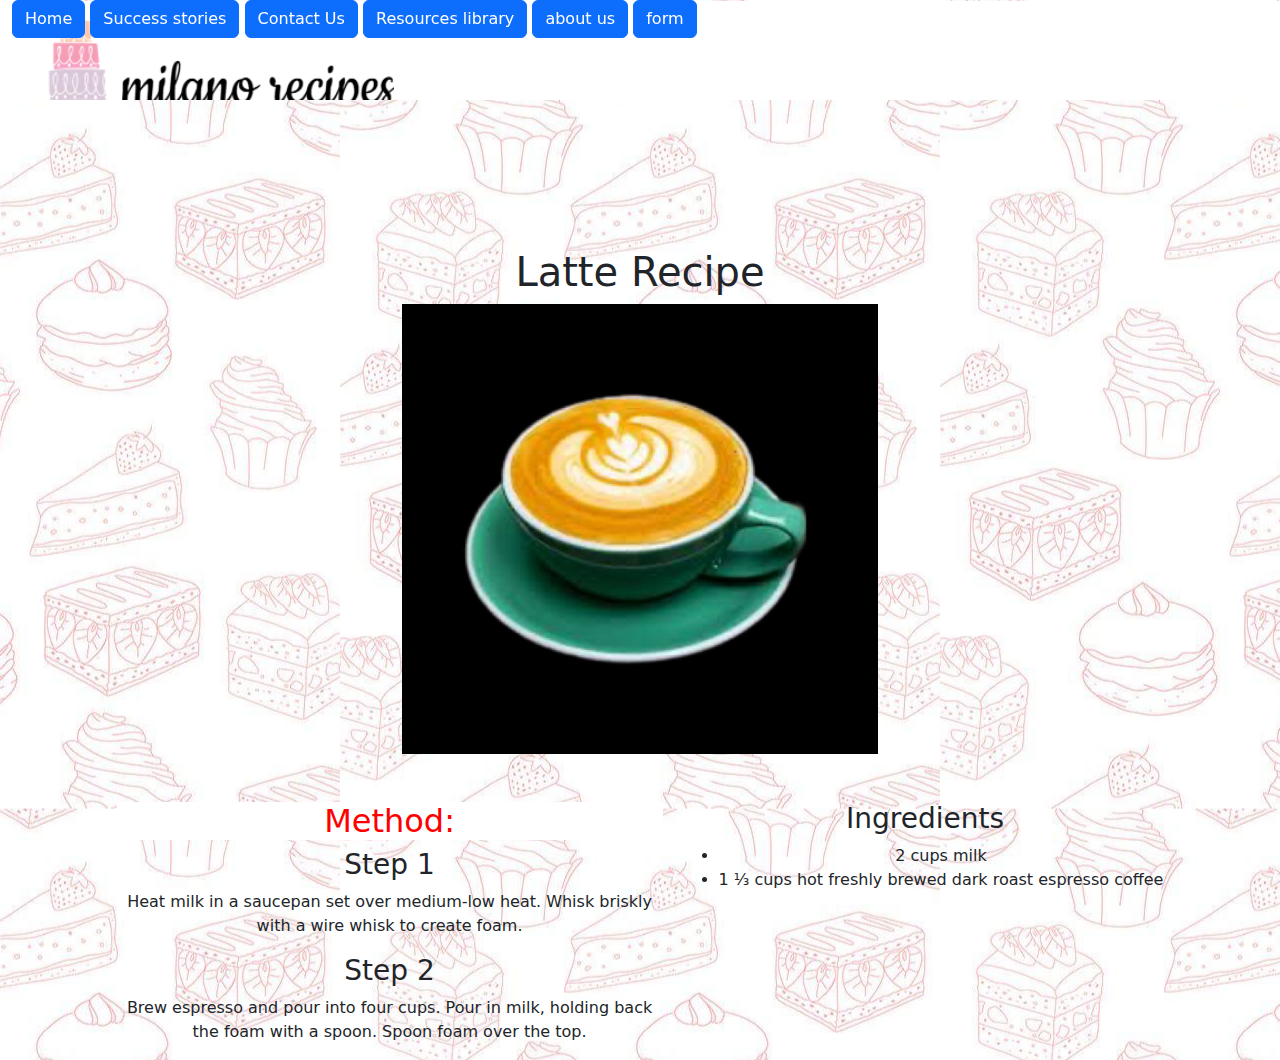
<file: latte.html>
<!DOCTYPE html>
<html lang="en">
<head>
    <link rel="stylesheet" href="pr.css">
    <link href="https://cdn.jsdelivr.net/npm/bootstrap@5.3.3/dist/css/bootstrap.min.css" rel="stylesheet" integrity="sha384-QWTKZyjpPEjISv5WaRU9OFeRpok6YctnYmDr5pNlyT2bRjXh0JMhjY6hW+ALEwIH" 
crossorigin="anonymous">
 <style>
body{

    background-image: url(pictures/background.jfif); 
    background-repeat:repeat ;
    
    background-position:center 2cm ;


}

    </style>
<link rel="icon" href="pictures/mk.png" type="image/png">
<title> Milano </title>
</head>
<body>
    
    <div class="img" >
        <div class="btn-group container-lg">
            <div class="row">
                <div class="col-lg-18 col-md-16 col-sm-14">
            <a href="index.html" class="btn btn-primary" >Home</a>
            <a href="Successstories.html" class="btn btn-primary">Success stories</a>
            <a href="Contractus.html" class="btn btn-primary"> Contact Us </a>
            <a href="Resourceslibrary.html" class="btn btn-primary">Resources library </a>
            <a href="aboutus.html" class="btn btn-primary">about us </a>
            <a href="FormValidation.html" class="btn btn-primary">form </a>

    
            </div>
            </div>
    </div>
</div>

    <div class="container-lg">
        <div class="row mt-5 justify-content-center align-items-center">
<div style="text-align: center; margin-top:200px;">
<h1 >Latte Recipe</h1>
</div>
</div>

<div class="row justify-content-center align-items-center">
<img src="pictures/latte.jpg" style="width:500px; height: 450px; ">
</div>


    <div class="row mt-5 justify-content-center align-items-start">
    <div class="col-lg-6 col-sm-12 text-center">
        <h2 style="
        color: red; 
        background-color: white;
        border-style: hidden;
        text-align: center;
        width: 100%; ">Method:</h2>
    <h3 >Step 1</h3>
    <p>Heat milk in a saucepan set over medium-low heat. Whisk briskly with a wire whisk to create foam.</p>
        
    <h3 >Step 2</h3>
    <p> Brew espresso and pour into four cups. Pour in milk, holding back the foam with a spoon. Spoon foam over the top.</p>        



</div>
<div class="col-auto text-center">
    <h3 style="text-align: center;">Ingredients</h3>
    <ul>
    <li>    2 cups milk
    </li>
     <li> 1 ⅓ cups hot freshly brewed dark roast espresso coffee
    </li>
     
    </ul>    
</div>
</div>
</div>



<script src="https://cdn.jsdelivr.net/npm/bootstrap@5.3.3/dist/js/bootstrap.bundle.min.js" integrity="sha384-YvpcrYf0tY3lHB60NNkmXc5s9fDVZLESaAA55NDzOxhy9GkcIdslK1eN7N6jIeHz" 
crossorigin="anonymous"></script>

</body>
</html>
</file>
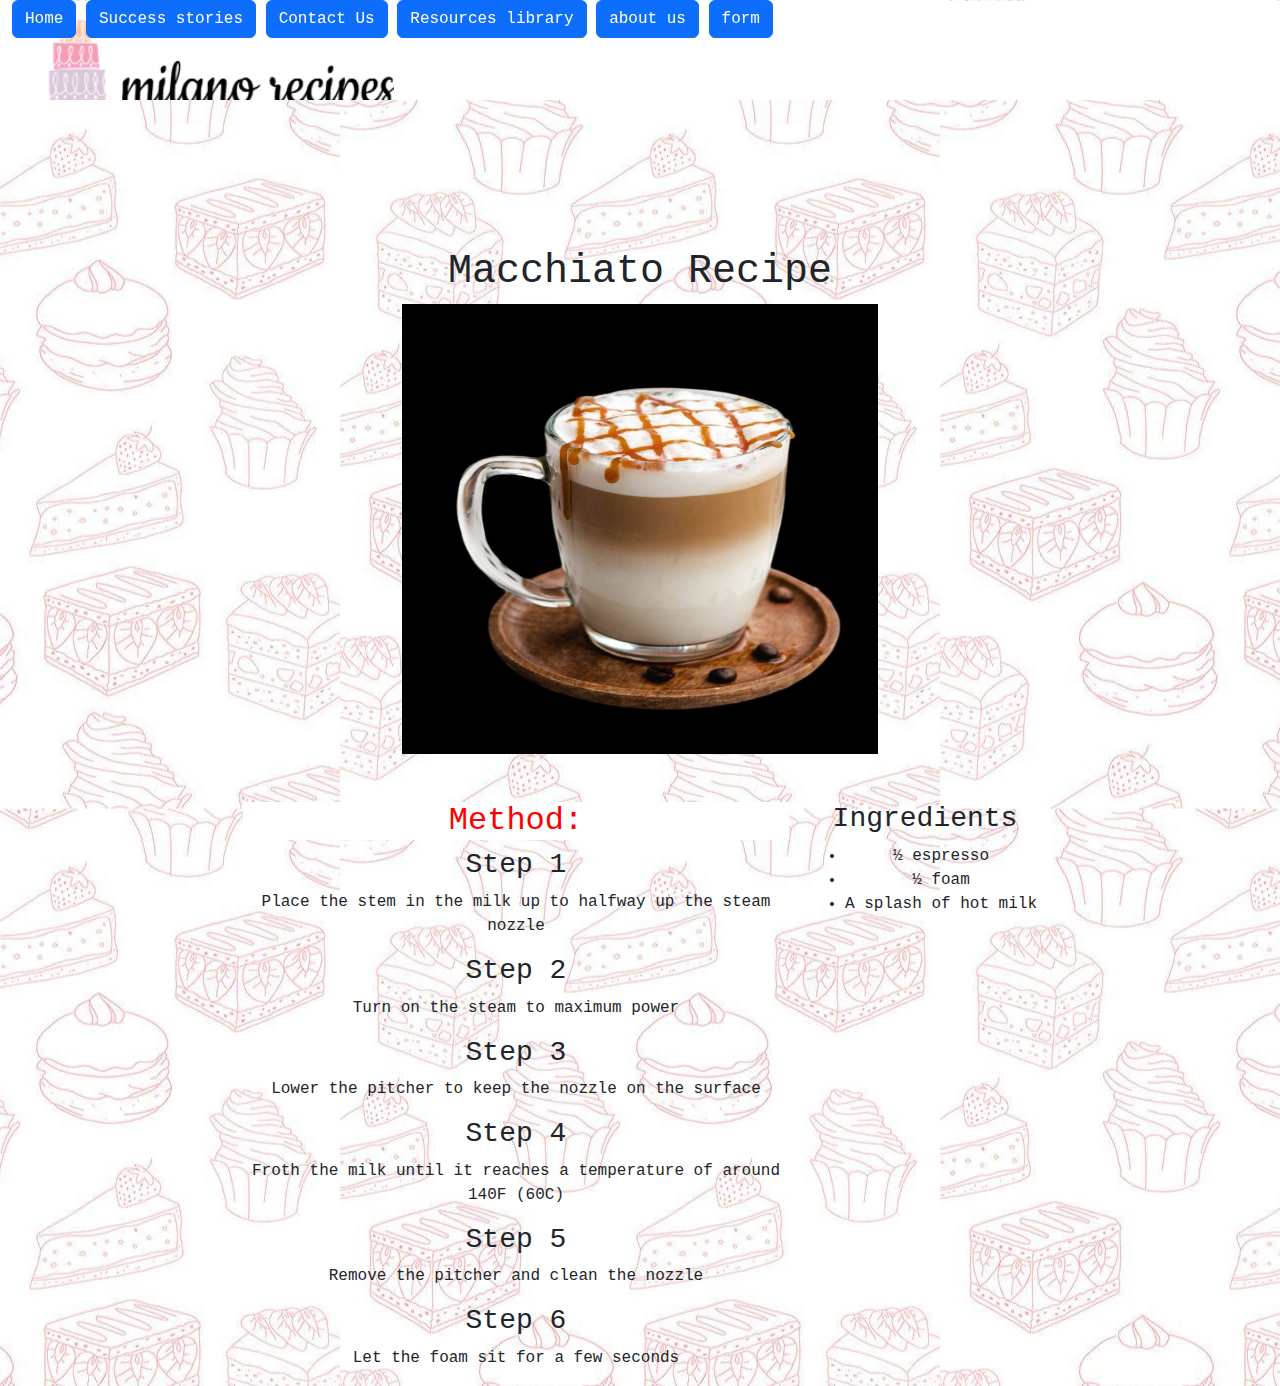
<file: Macchiato.html>
<!DOCTYPE html>
<html lang="en">
<head>
    <link href="https://cdn.jsdelivr.net/npm/bootstrap@5.3.3/dist/css/bootstrap.min.css" rel="stylesheet" integrity="sha384-QWTKZyjpPEjISv5WaRU9OFeRpok6YctnYmDr5pNlyT2bRjXh0JMhjY6hW+ALEwIH" crossorigin="anonymous">

    <link rel="stylesheet" href="pr.css">
 <style>
body{

    background-image: url(pictures/background.jfif); 
    background-repeat:repeat ;
    
    background-position:center 2cm ;


}

    </style>
<link rel="icon" href="pictures/mk.png" type="image/png">
<title> Milano </title>
</head>
<body>
    <script src="https://cdn.jsdelivr.net/npm/bootstrap@5.3.3/dist/js/bootstrap.bundle.min.js" integrity="sha384-YvpcrYf0tY3lHB60NNkmXc5s9fDVZLESaAA55NDzOxhy9GkcIdslK1eN7N6jIeHz" crossorigin="anonymous"></script>

    <div class="img" >
        <div class="btn-group container-lg">
            <div class="row">
                <div class="col-lg-18 col-md-16 col-sm-14">
            <a href="index.html" class="btn btn-primary" >Home</a>
            <a href="Successstories.html" class="btn btn-primary">Success stories</a>
            <a href="Contractus.html" class="btn btn-primary"> Contact Us </a>
            <a href="Resourceslibrary.html" class="btn btn-primary">Resources library </a>
            <a href="aboutus.html" class="btn btn-primary">about us </a>
            <a href="FormValidation.html" class="btn btn-primary">form </a>

    
            </div>
            </div>
    </div>
    
</div>

    <div class="container-lg">
   <div class="row mt-5 justify-content-center align-items-center" >

<div style="text-align: center; margin-top:200px;">
<h1 >Macchiato Recipe</h1>
</div>
</div>
<div class="row justify-content-center align-items-center">

<img src="pictures/Macchiato.jpg" style="width:500px; height: 450px; ">
</div>

<div class="row mt-5 justify-content-center align-items-start">
        
        <div class="col-lg-6 col-sm-12 text-center">
            <h2 style="color: red; background-color: white; border-style: hidden; text-align: center; ">Method:</h2>
            <h3>Step 1</h3>
            <p>Place the stem in the milk up to halfway up the steam nozzle</p>
            <h3>Step 2</h3>
            <p>Turn on the steam to maximum power</p>
            <h3>Step 3</h3>
            <p>Lower the pitcher to keep the nozzle on the surface</p>
            <h3>Step 4</h3>
            <p>Froth the milk until it reaches a temperature of around 140F (60C)</p>
            <h3>Step 5</h3>
            <p>Remove the pitcher and clean the nozzle</p>
            <h3>Step 6</h3>
            <p>Let the foam sit for a few seconds</p>
        </div>
    

    
        <div class="col-auto text-center" >
            <h3>Ingredients</h3>
            <ul>
                <li>½ espresso</li>
                <li>½ foam</li>
                <li>A splash of hot milk</li>
            </ul>
        
        
        </div>
    </div>
</div>
    
</body>
</html>
</file>
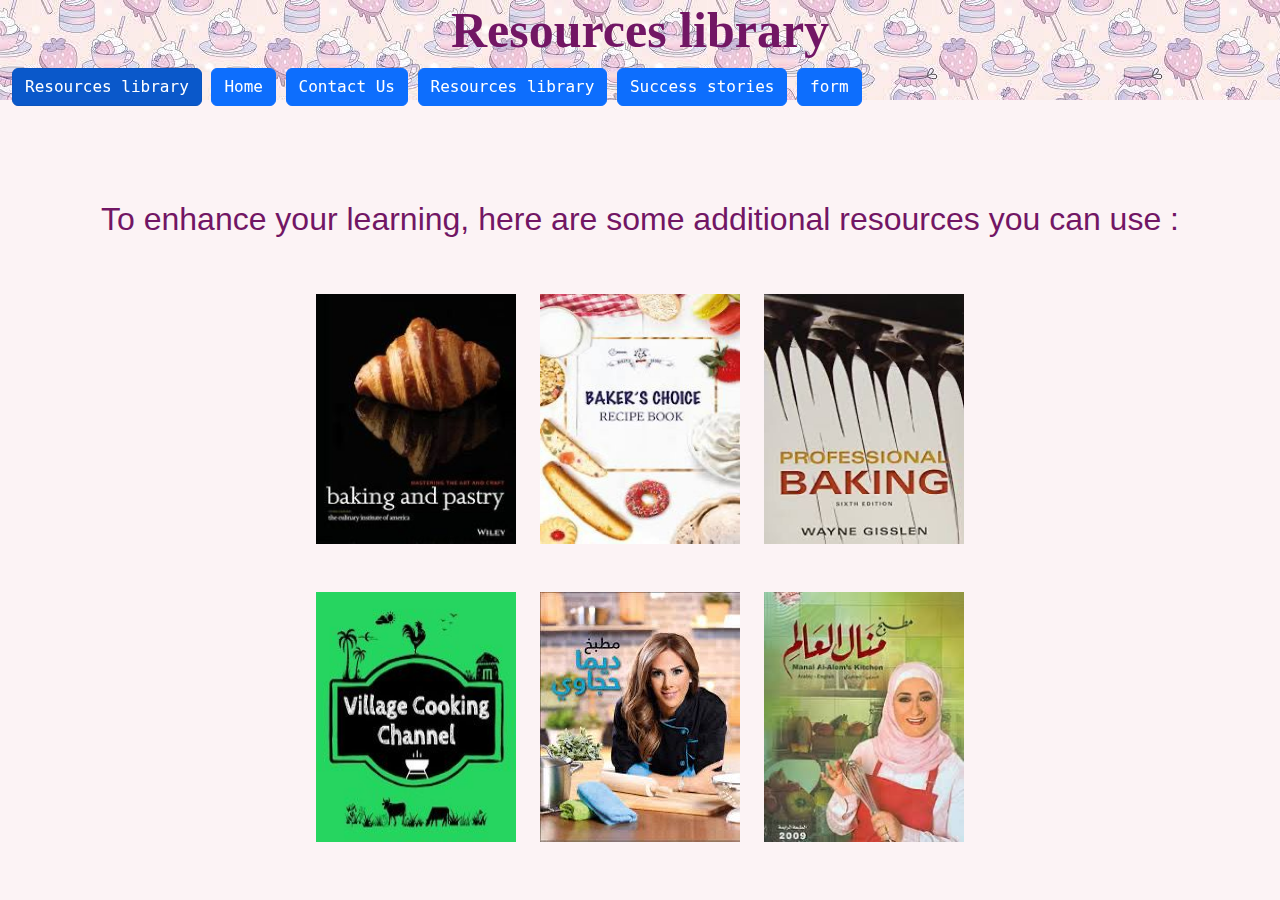
<file: Resourceslibrary.html>
<!DOCTYPE html>

<head>
    <link href="https://cdn.jsdelivr.net/npm/bootstrap@5.3.3/dist/css/bootstrap.min.css" rel="stylesheet" integrity="sha384-QWTKZyjpPEjISv5WaRU9OFeRpok6YctnYmDr5pNlyT2bRjXh0JMhjY6hW+ALEwIH" crossorigin="anonymous">

<link rel="stylesheet" href="pr.css">
    <title>Resources library</title>
<style>

h1
        {
            text-align: center;
            color: rgb(86, 71, 103);
            font-weight: bold;
            font-family:cursive ;
            font-size: 50px;                
        }

</style>

</head>

<body style="background-color: rgb(252, 243, 245);">
    <script src="https://cdn.jsdelivr.net/npm/bootstrap@5.3.3/dist/js/bootstrap.bundle.min.js" integrity="sha384-YvpcrYf0tY3lHB60NNkmXc5s9fDVZLESaAA55NDzOxhy9GkcIdslK1eN7N6jIeHz" crossorigin="anonymous"></script>

    <div class = "bgImg" style=" position: fixed; ">
        <h1 style="color:rgb(114, 22, 100) ;" >Resources library</h1>
        <div class="btn-group container-lg">
            <div class="row">
                <div class="col-lg-18 col-md-16 col-sm-14">
            <a href="Resourceslibrary.html" class="btn btn-primary active" aria-current="page"  >Resources library</a>
            <a href="index.html" class="btn btn-primary">Home</a>
            <a href="Contractus.html" class="btn btn-primary"> Contact Us </a>
            <a href="aboutus.html" class="btn btn-primary">Resources library </a>
            <a href="Successstories.html" class="btn btn-primary">Success stories </a>
            <a href="FormValidation.html" class="btn btn-primary">form </a>

                    
    
            </div>
            </div>
    
        </div>
    
    </div>
    
    <div class="container-lg">
    <div class="row justify-content-center align-items-center">
        <div class="col-auto">
            <h2 style="color:rgb(114, 22, 100);font-family :'Franklin Gothic Medium', 'Arial Narrow', Arial, sans-serif; margin-top: 200px; ">To enhance your learning, here are some additional resources you can use :</h2>
</div>
        </div>

   
       <div class="row mt-5 justify-content-center align-items-center">
    <div class="col-auto">
        <a href="https://hisp.htmi.ch/pluginfile.php/72401/mod_resource/content/0/Baking%20and%20pastry%20mastering%20the%20art%20and%20craft.pdf"><img src="pictures/b1.jpg" width="200" height="250"></a>
 </div>
   <div class="col-auto">
        <a href="https://graceco.com.ng/wp-content/uploads/2021/05/Bakers-Choice-Recipe-Book.pdf"><img src="pictures/b2.jpg" width="200" height="250"></a>
    </div>
    <div class="col-auto">
        <a href="https://www.ihmnotes.in/assets/Docs/Books/Professional_Baking.pdf"><img src="pictures/b3.jpg" width="200" height="250"></a> 
      </div>
    </div>

<div class="row mt-5 justify-content-center align-items-center">
    <div class="col-auto">
     <a href="https://www.youtube.com/@VillageCookingChannel "><img src="pictures/b4.jpg" width="200px" height="250px"></a>
    </div>
    <div class="col-auto">
     <a href="https://www.youtube.com/watch?v=30nkyhnwA50&pp=ygUe2YLZhtin2Kkg2YXZhtin2YQg2KfZhNi52KfZhNmF"><img src="pictures/b5.jpg" width="200" height="250"></a>
</div>
<div class="col-auto">
     <a href="https://www.youtube.com/@DeemaHajjawi"><img src="pictures/b6.jpg" width="200" height="250"></a>
</div>
    </div></div>
    


</body>
</html>
</file>
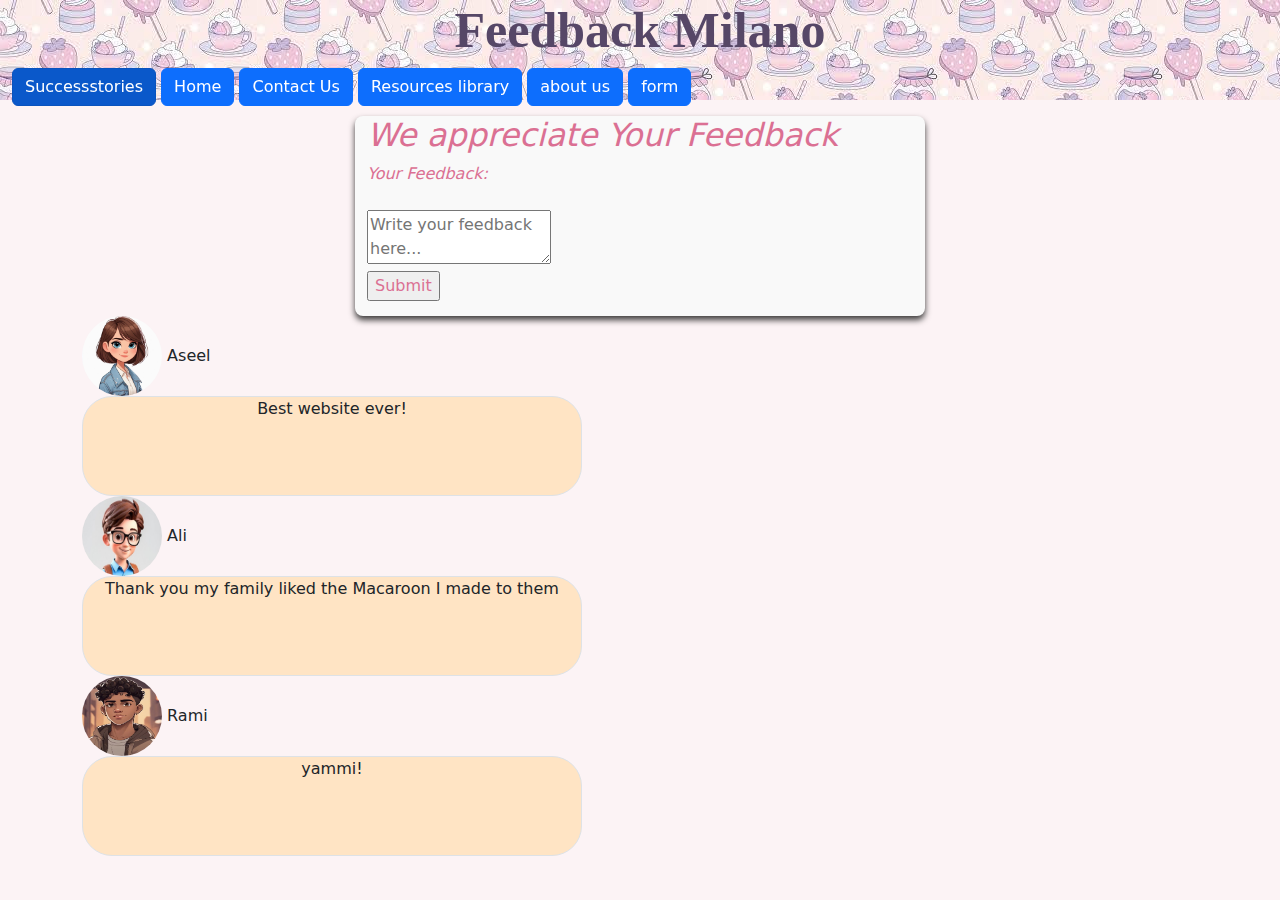
<file: Successstories.html>
<!DOCTYPE html>
<html lang="en">
<head>
    <link rel="stylesheet" href="pr.css">
    <link href="https://cdn.jsdelivr.net/npm/bootstrap@5.3.3/dist/css/bootstrap.min.css" rel="stylesheet" integrity="sha384-QWTKZyjpPEjISv5WaRU9OFeRpok6YctnYmDr5pNlyT2bRjXh0JMhjY6hW+ALEwIH" 
crossorigin="anonymous">
    <style>
      
       
        .feedback-container 
        {
            width: 50%;
            height: 200px;
            background-color: #f9f9f9;
            border-radius: 8px;
            box-shadow: 0 4px 6px rgb(62, 60, 60);
        }
      
        h1
        {
            text-align: center;
            color: rgb(86, 71, 103);
            font-weight: bold;
            font-family:cursive ;
            font-size: 50px;

            padding: auto;
            
     
        }
        .peoplepic
        {
        border-radius: 60%;
        width: 80px;
        height: 80px;
        }
      


        
   
        .review .border
        {
        border:white 2px solid;
        border-radius: 30px;
        width: 500px;
        height: 100px;
        background-color: bisque;
        }

        p
        {
            text-align: center;
        }

    </style>
    <meta charset="UTF-8">
    <meta name="viewport" content="width=device-width, initial-scale=1.0">
    <title>Feedback Form</title>
  
</head>

<body style="background-color: rgb(252, 243, 245);">
      
    <div class = "bgImg" style="position: fixed;">
        <h1 > Feedback Milano </h1>
        
        <div class="btn-group container-lg">
            <div class="row">
                <div class="col-lg-18 col-md-16 col-sm-14">
            <a href="Successstories.html" class="btn btn-primary active" aria-current="page"  >Successstories</a>
            <a href="index.html" class="btn btn-primary">Home</a>
            <a href="Contractus.html" class="btn btn-primary"> Contact Us </a>
            <a href="Resourceslibrary.html" class="btn btn-primary">Resources library </a>
            <a href="aboutus.html" class="btn btn-primary">about us </a>
            <a href="FormValidation.html" class="btn btn-primary">form </a>

    
            </div>
            </div>
    
        </div>
    </div>
    <div class="container-lg">

        <div class="row mt-5">
  <div class="col-lg-18 col-md-16 col-sm-14">
   <h1 >Reviews</h1>
   </div>
   </div>
  
   <div class="row justify-content-center">
   <div class="feedback-container col-lg-18 col-md-16 col-sm-14">
    <form action="https://api.web3forms.com/submit" method="POST" >
        <input type="hidden" name="access_key" value="18df539f-b88b-4cb6-bade-d1838b310cc0">
       
            <h2 style="color: palevioletred; font-style: italic;">We appreciate Your Feedback</h2>
    
                 <label  style="color: palevioletred; font-style: italic;">Your Feedback:</label>
                 <br><br>
                <textarea id="feedback" name="feedback" rows="2" placeholder="Write your feedback here..." ></textarea>
                <br>
                <input type="submit"  style="color: palevioletred;" ></form>
            </div>
            </div>


    <div class="row justify-content-center">
        
<div class="review col-lg-18 col-md-16 col-sm-14">   
    <label ><img src="pictures/girl.jpg" class="peoplepic">   <label >Aseel</label></label>
    <div class="border ">
<p >Best website ever!</p>
</div>
<label ><img src="pictures/bot2.jpg" class="peoplepic"> <label >Ali</label></label>
<div class="border">
<p >Thank you my family liked the Macaroon I made to them</p>
</div>
<label><img src="pictures/boy1.jpg" class="peoplepic"> <label >Rami</label></label>
<div class="border ">
<p >yammi!</p>
</div>

</div>

</div>
</div>


<script src="https://cdn.jsdelivr.net/npm/bootstrap@5.3.3/dist/js/bootstrap.bundle.min.js" integrity="sha384-YvpcrYf0tY3lHB60NNkmXc5s9fDVZLESaAA55NDzOxhy9GkcIdslK1eN7N6jIeHz" 
crossorigin="anonymous"></script>

</body>
</html>
</file>
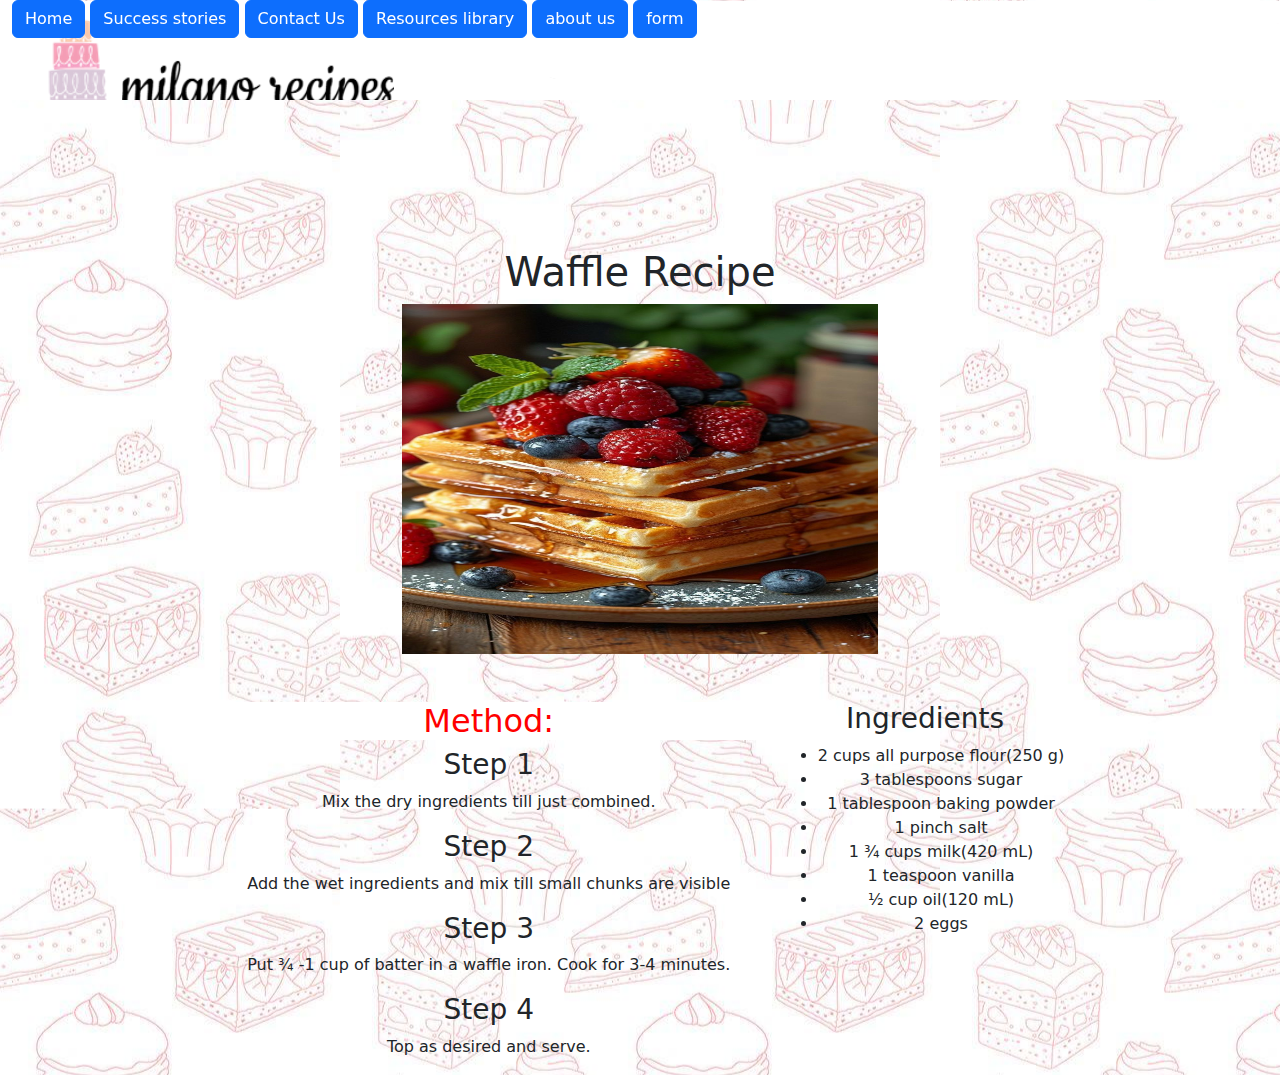
<file: waffle.html>
<!DOCTYPE html>
<html lang="en">
<head>
    <link rel="stylesheet" href="pr.css">
    
<link href="https://cdn.jsdelivr.net/npm/bootstrap@5.3.3/dist/css/bootstrap.min.css" rel="stylesheet" integrity="sha384-QWTKZyjpPEjISv5WaRU9OFeRpok6YctnYmDr5pNlyT2bRjXh0JMhjY6hW+ALEwIH" 
crossorigin="anonymous">

 <style>
body{

    background-image: url(pictures/background.jfif); 
    background-repeat:repeat ;
    
    background-position:center 2cm ;

}

    </style>
<link rel="icon" href="pictures/mk.png" type="image/png">
<title> Milano </title>
</head>
<body>
    
    <div class="img" >
        <div class="btn-group container-lg">
            <div class="row">
                <div class="col-lg-18 col-md-16 col-sm-14">
            <a href="index.html" class="btn btn-primary" >Home</a>
            <a href="Successstories.html" class="btn btn-primary">Success stories</a>
            <a href="Contractus.html" class="btn btn-primary"> Contact Us </a>
            <a href="Resourceslibrary.html" class="btn btn-primary">Resources library </a>
            <a href="aboutus.html" class="btn btn-primary">about us </a>
            <a href="FormValidation.html" class="btn btn-primary">form </a>

    
            </div>
            </div>
    </div>
</div>

    <div class="container-lg">
        <div class="row mt-5 justify-content-center align-items-center">
<div style="text-align: center; margin-top:200px;">
<h1 >Waffle Recipe</h1>
</div>
</div>
<div class="row justify-content-center align-items-center ">
<img src="pictures/waffle.jpeg" style="width:500px; height: 350px; ">
</div>

    <div class="row mt-5 justify-content-center align-items-start">
    <div class="col-lg-6 col-sm-12 text-center">
        <h2 style=" 
        color: red; 
        background-color: white;
        border-style: hidden;
        text-align: center;
        width: 100%; ">Method:</h2>
    <h3 >Step 1</h3>
    <p>Mix the dry ingredients till just combined.
    </p>
        
    <h3 >Step 2</h3>
    <p>Add the wet ingredients and mix till small chunks are visible
    </p>        

<h3>Step 3</h3>
<p>Put ¾ -1 cup of batter in a waffle iron. Cook for 3-4 minutes.
</p>

<h3>Step 4</h3>
<p>Top as desired and serve.
</p>

</div>


<div class="col-auto text-center">
    <h3 style="text-align: center;">Ingredients</h3>
    <ul>
    <li>    2 cups all purpose flour(250 g)
    </li>
     <li>3 tablespoons sugar
    </li>
      <li> 1 tablespoon baking powder
    </li> 
      <li>1 pinch salt
    </li> 
  <li>1 ¾ cups milk(420 mL)
</li> 
    <li>1 teaspoon vanilla
    </li> 
    <li>½ cup oil(120 mL)
    </li>
    <li>2 eggs
    </li>
    
    </ul>    
</div>

    
</div>
</div>

<script src="https://cdn.jsdelivr.net/npm/bootstrap@5.3.3/dist/js/bootstrap.bundle.min.js" integrity="sha384-YvpcrYf0tY3lHB60NNkmXc5s9fDVZLESaAA55NDzOxhy9GkcIdslK1eN7N6jIeHz" 
crossorigin="anonymous"></script>


</body>
</html>
</file>
<file: pr.css>
body
{
    font-family:monospace;

}
.img{
    background-image: url(pictures/mira.png);
    width:100% ;
    height:100px ;
    position: fixed; 
top: 0;
    left: 0;

}

.bgImg
{
    background-image: url(pictures/Webproject.jfif);
    background-repeat: repeat-x;
    width: 100%;
    height: 100px;
    top:0;
    left:0;
}



.contact-left
{
  
    gap: 20px;
    margin-top: 120px;

}

.contact-inputs
{
    width: 400px;
    height: 50px;
    border: none;
    padding-left: 25px;
    font-weight:500;
    color: #666;
    border-radius: 20px;
}

 button 
{
    width: 430px;
    height: 50px;
    display: flex;
    padding: 15px 25px;
    font-size: 16px;
    color: #fff;
    border: none;
    border-radius: 20px;
    cursor: pointer;

}
</file>
